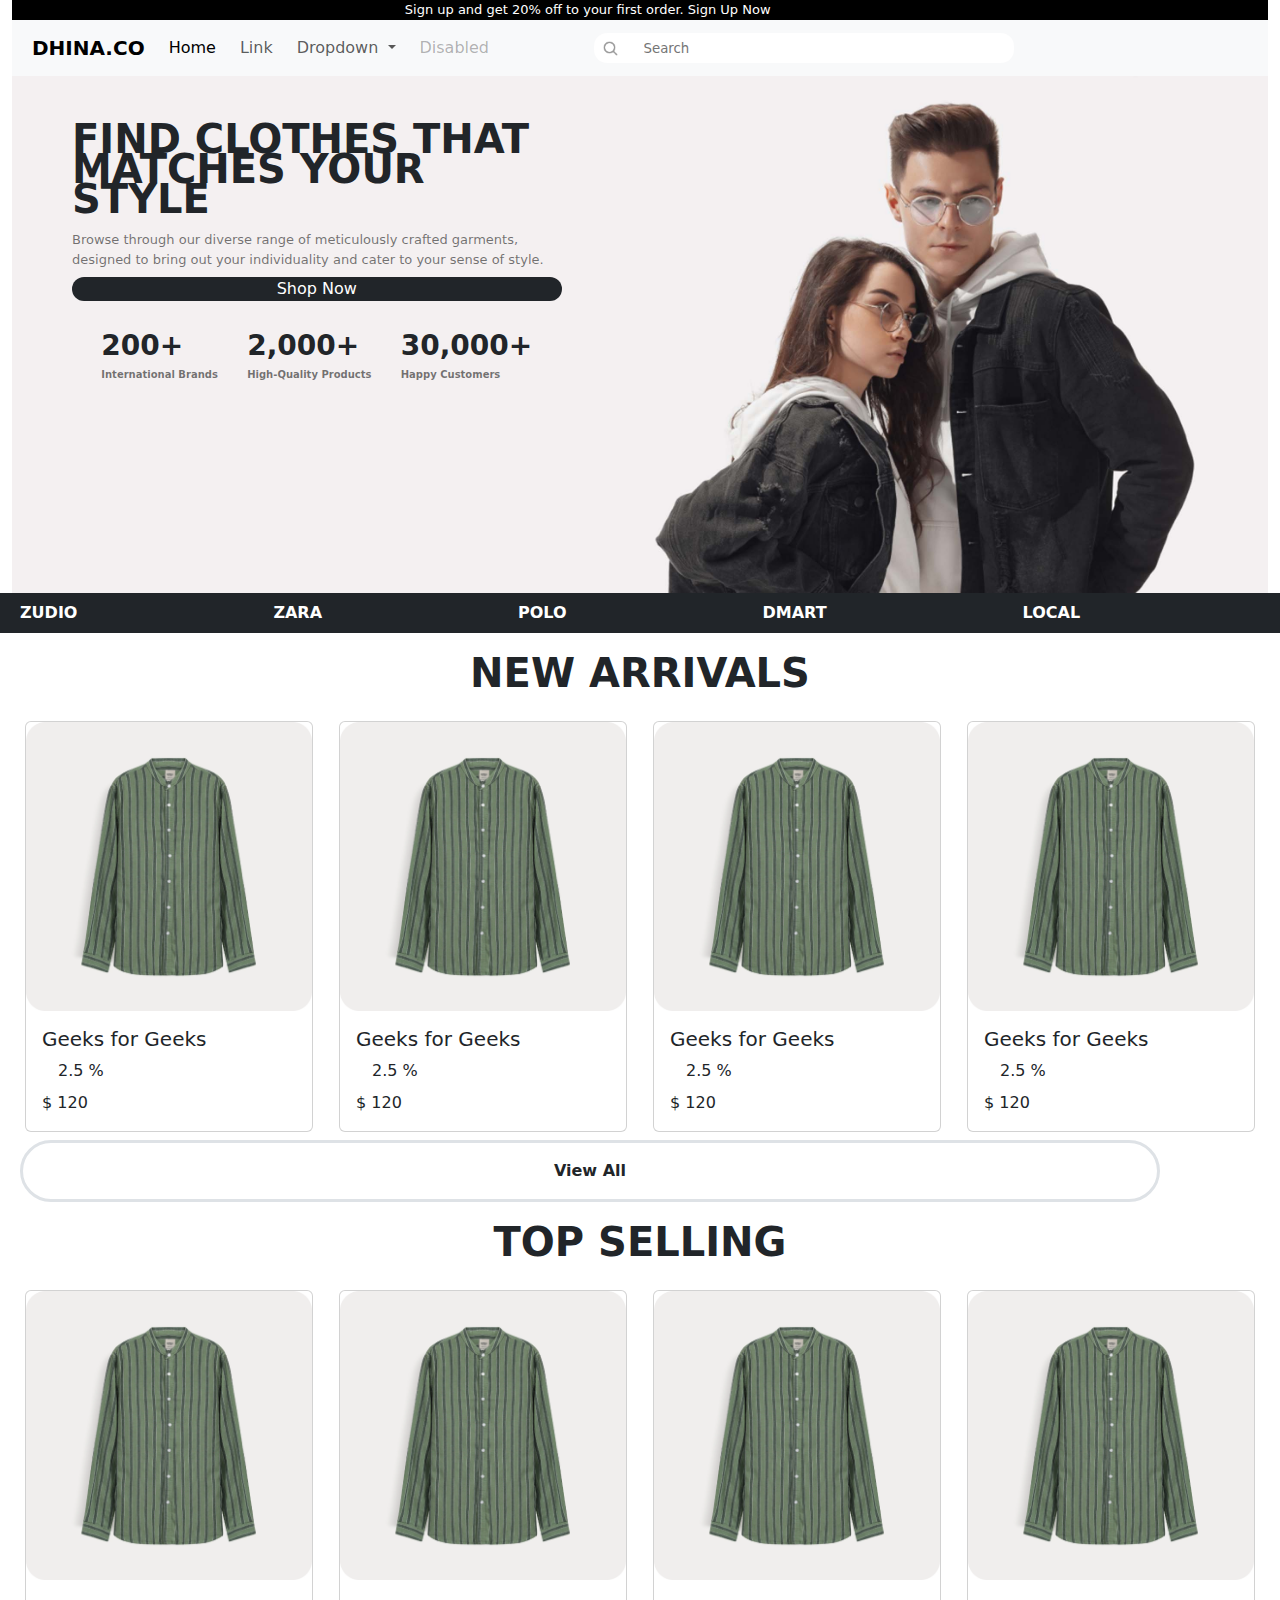
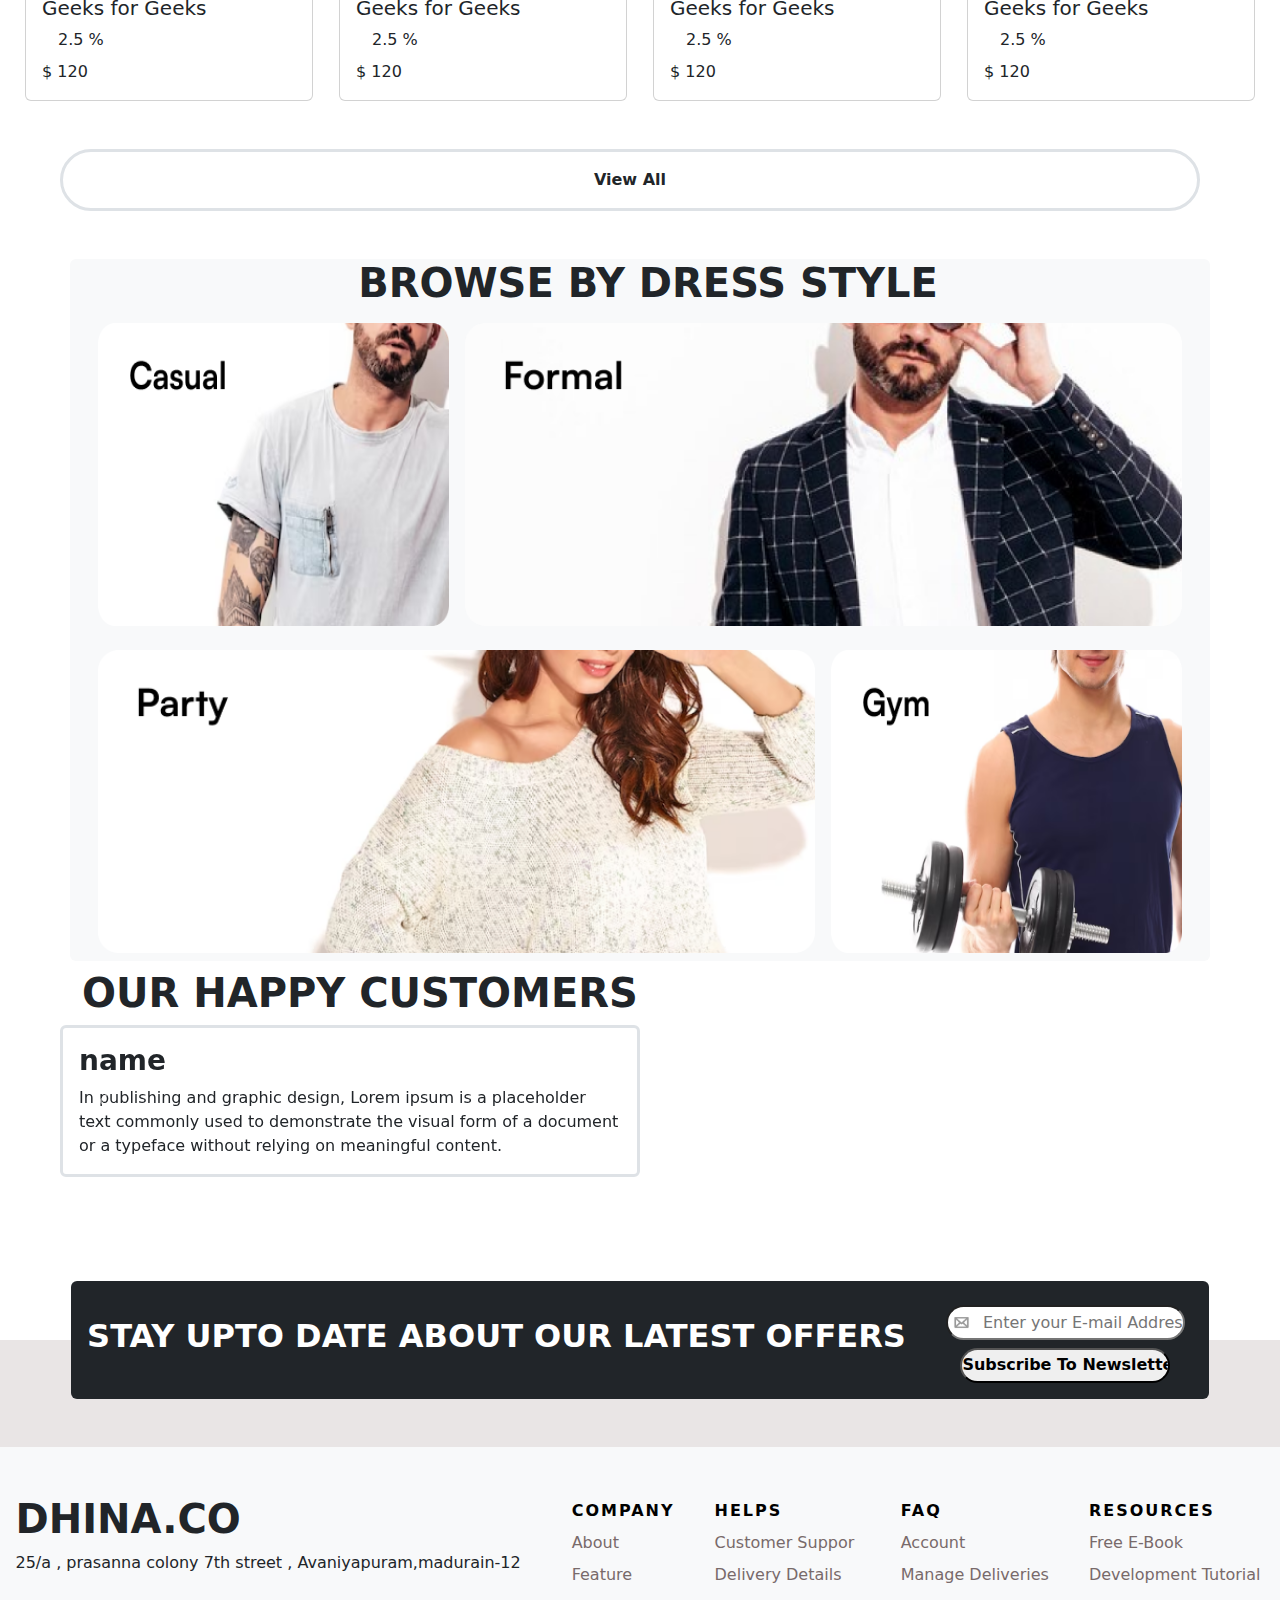
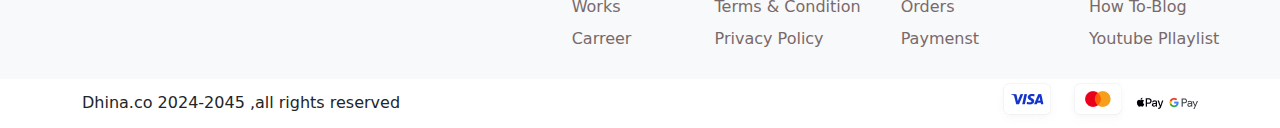
<file: learning/bootsrap_eccommerse/index.html>
<!DOCTYPE html>
<html>
<head>
	<meta charset="utf-8">
	<meta name="viewport" content="width=device-width, initial-scale=1">
	<title>Bootstrap</title>
	<!-- Bootstrap CDN -->
	<link href="https://cdn.jsdelivr.net/npm/bootstrap@5.3.3/dist/css/bootstrap.min.css" rel="stylesheet" integrity="sha384-QWTKZyjpPEjISv5WaRU9OFeRpok6YctnYmDr5pNlyT2bRjXh0JMhjY6hW+ALEwIH" crossorigin="anonymous">

<script src="https://cdn.jsdelivr.net/npm/bootstrap@5.0.2/dist/js/bootstrap.bundle.min.js" integrity="sha384-MrcW6ZMFYlzcLA8Nl+NtUVF0sA7MsXsP1UyJoMp4YLEuNSfAP+JcXn/tWtIaxVXM" crossorigin="anonymous"></script>
	<!--font awesome --->
	<link rel="stylesheet" href="https://cdnjs.cloudflare.com/ajax/libs/font-awesome/6.5.2/css/all.min.css" integrity="sha512-SnH5WK+bZxgPHs44uWIX+LLJAJ9/2PkPKZ5QiAj6Ta86w+fsb2TkcmfRyVX3pBnMFcV7oQPJkl9QevSCWr3W6A==" crossorigin="anonymous" referrerpolicy="no-referrer" />


	<!--css files -->
	<link rel="stylesheet" href="./css/index.css">

</head>
<body>
	<div class="container-fluid">

<!--top_header_discount-->
<div class="container-fluid">
<div class=" row top_header_discount">
<p class="col-sm-12 col-md-11">Sign up and get 20% off to your first order. <span><a href="#">Sign Up Now</a></span></p>
<i class="fa-solid fa-xmark col-1"></i>
</div>
</div>
<!--navbar -->

<nav>
  <nav class="navbar navbar-expand-lg navbar-light bg-light header">
  <div class="container-fluid">
  	
  	<div class="d-flex justify-content-between">
  	 <button class="navbar-toggler" type="button" data-bs-toggle="collapse" data-bs-target="#navbarSupportedContent" aria-controls="navbarSupportedContent" aria-expanded="false" aria-label="Toggle navigation">
      <span class="navbar-toggler-icon"></span>
    </button>
    <a class="navbar-brand ms-md-2 ms-sm-2 ms-xs-2 text-transform-uppercase" href="#">Dhina.co</a>
</div>
<form class="d-flex d-lg-none justify-content-around search_sm_form ms-5">
        <!--<input type="search" placeholder="Search" aria-label="Search">-->
        <i class="fa-solid fa-magnifying-glass  pt-2"></i>
        <i class="fa-solid fa-cart-shopping pt-2"></i>
    	<i class="fa-solid fa-user pt-2"></i>
      </form>
  

    <div class="collapse navbar-collapse" id="navbarSupportedContent">
      <ul class="navbar-nav me-5 mb-2 mb-lg-0 gap-2 ms-3">
        <li class="nav-item">
          <a class="nav-link active" aria-current="page" href="#">Home</a>
        </li>
        <li class="nav-item">
          <a class="nav-link" href="#">Link</a>
        </li>
        <li class="nav-item dropdown">
          <a class="nav-link dropdown-toggle" href="#" id="navbarDropdown" role="button" data-bs-toggle="dropdown" aria-expanded="false">
            Dropdown
          </a>
          <ul class="dropdown-menu" aria-labelledby="navbarDropdown">
            <li><a class="dropdown-item" href="#">Action</a></li>
            <li><a class="dropdown-item" href="#">Another action</a></li>
            <li><hr class="dropdown-divider"></li>
            <li><a class="dropdown-item" href="#">Something else here</a></li>
          </ul>
        </li>
        <li class="nav-item">
          <a class="nav-link disabled" href="#" tabindex="-1" aria-disabled="true">Disabled</a>
        </li>
      </ul>
      <form class="d-lg-flex d-sm-none d-xs-none justify-content-around search_form">
        <input type="search" placeholder="Search" aria-label="Search">
        <i class="fa-solid fa-cart-shopping pt-2"></i>
    	<i class="fa-solid fa-user pt-2"></i>
      </form>
    </div>
  </div>
</nav>

</nav>
<!--navbar -->

<!-- banner -->
<div class="container-fluid bannner">
	<div class="d-flex justify-content-evenly flex-md-nowrap flex-wrap">
		<div class="texting p-md-5 p-2">
		<p class="h1 fw-bolder">FIND CLOTHES THAT MATCHES YOUR STYLE</p>
		<p class="pt-3">Browse through our diverse range of meticulously crafted garments, designed to bring out your individuality and cater to your sense of style.</p>
		<div class="bg-dark w-sm-auto rounded-pill text-white mt-2 mb-4 w-md-25 text-center h-15 ">Shop Now</div>
		<ul class="d-flex flex-wrap flex-md-lg-xl-nowrap">
			<li >200+<span>International Brands</span></li>
			<li >2,000+<span>High-Quality Products</span></li>
			<li >30,000+<span>Happy Customers</span></li>
			</ul>
			</div>
			<div class="image">
	<img src="./assets/bannercrop.jpg">
</div>
</div>
</div>
</div>



<!--banner -->

<!--sponcers-->
<div class="container-fluid h-75 bg-dark text-white"> 
	<div class="  d-flex justify-content-around fw-bolder text-uppercase">
		<p class="p-2 flex-fill">Zudio</p>
		<p class="p-2 flex-fill">Zara</p>
		<p class="p-2 flex-fill">polo</p>
		<p class="p-2 flex-fill">dmart</p>
		<p class="p-2 flex-fill">local</p> 
	</div>
             </div>	
<!--sponcers -->

<!-- new arrivals -->
<div class="container-fluid mt-3">
<div class="row my-3">
    <p class="text-uppercase text-center fw-bolder h1">New Arrivals</p>
</div>
<div>
<div class="container-fluid p-0 m-0 
                align-items-center 
                justify-content-center d-flex"
            >

        <!-- Row for the card-->
        <div class="row w-100 p-0 w-0">

            

            <!-- Column for card-->
            <div class="col-xl-3 col-lg-4 col-md-6 col-sm-6">
                <div class="card mx-auto rounded" style="width:18rem;">
                    <img class="card-img-top rounded" src="./assets/stripe-shirt.png" alt="Card image cap">

                    <div class="card-body">
                        <h5 class="card-title">
                            Geeks for Geeks
                        </h5>
                         <div class='d-flex align-items-center'>
     <i class="fa-regular fa-star"></i>
        <i class="fa-regular fa-star"></i>  
<i class="fa-regular fa-star"></i>
<i class="fa-regular fa-star"></i>
<i class="fa-solid fa-star"></i>
<span class="ms-3">  2.5 %</span>
  </div>

<div class="d-flex mt-2">
                        <p>
                           $ 120 
                        </p>
                    </div>
                    </div>
                </div>
            </div>

            <!-- Another column for card -->
            <div class="col-xl-3 col-lg-4 col-md-6 col-sm-6">
                <div class="card  mx-auto" style="width:18rem;">
                    <img class="card-img-top" src="./assets/stripe-shirt.png" alt="Card image cap">

                    <div class="card-body">
                        <h5 class="card-title">
                            Geeks for Geeks
                        </h5>

                         <div class='d-flex align-items-center'>
     <i class="fa-regular fa-star"></i>
        <i class="fa-regular fa-star"></i>  
<i class="fa-regular fa-star"></i>
<i class="fa-regular fa-star"></i>
<i class="fa-solid fa-star"></i>
<span class="ms-3">  2.5 %</span>
  </div>

                        <div class="d-flex mt-2">
                        <p>
                           $ 120 
                        </p>
                    </div>
                    </div>
                </div>
            </div>


<!-- Another column for card -->
            <div class="col-xl-3 col-lg-4 col-md-6 col-sm-6">
                <div class="card  mx-auto" style="width:18rem;">
                    <img class="card-img-top" src="./assets/stripe-shirt.png" alt="Card image cap">

                    <div class="card-body">
                        <h5 class="card-title">
                            Geeks for Geeks
                        </h5>

                       <div class='d-flex align-items-center'>
     <i class="fa-regular fa-star"></i>
        <i class="fa-regular fa-star"></i>  
<i class="fa-regular fa-star"></i>
<i class="fa-regular fa-star"></i>
<i class="fa-solid fa-star"></i>
<span class="ms-3">  2.5 %</span>
  </div>


                        <div class="d-flex mt-2">
                        <p>
                           $ 120 
                        </p>
                    </div>
                    </div>
                </div>
            </div>
          

            <!-- Another column for card -->
            <div class="col-xl-3 col-lg-4 col-md-6 col-sm-6">
                <div class="card  mx-auto" style="width:18rem;">
                    <img class="card-img-top" src="./assets/stripe-shirt.png" alt="Card image cap">

                    <div class="card-body">
                        <h5 class="card-title">
                            Geeks for Geeks
                        </h5>

                       <div class='d-flex align-items-center'>
     <i class="fa-regular fa-star"></i>
        <i class="fa-regular fa-star"></i>  
<i class="fa-regular fa-star"></i>
<i class="fa-regular fa-star"></i>
<i class="fa-solid fa-star"></i>
<span class="ms-3">  2.5 %</span>
  </div>


                        <div class="d-flex mt-2">
                        <p>
                           $ 120 
                        </p>
                    </div>
                    </div>
                </div>
            </div>
        </div>
    </div>
</div>
<div class="container rounded-pill mx-2 my-2 border border-3">
   <p class="text-center text-capitalize fw-bolder p-3"> view all</p>
</div>

 
</div>
<!-- new Arrivals -->


<!-- Top selling -->
<div class="container-fluid mt-3">
<div class="row my-3">
    <p class="text-uppercase text-center fw-bolder h1">Top Selling</p>
</div>
<div>
<div class="container-fluid p-0 m-0 
                align-items-center 
                justify-content-center d-flex"
            >

        <!-- Row for the card-->
        <div class="row w-100 p-0 w-0">

            

            <!-- Column for card-->
            <div class="col-xl-3 col-lg-4 col-md-6 col-sm-6">
                <div class="card mx-auto rounded" style="width:18rem;">
                    <img class="card-img-top rounded" src="./assets/stripe-shirt.png" alt="Card image cap">

                    <div class="card-body">
                        <h5 class="card-title">
                            Geeks for Geeks
                        </h5>
                         <div class='d-flex align-items-center'>
     <i class="fa-regular fa-star"></i>
        <i class="fa-regular fa-star"></i>  
<i class="fa-regular fa-star"></i>
<i class="fa-regular fa-star"></i>
<i class="fa-solid fa-star"></i>
<span class="ms-3">  2.5 %</span>
  </div>

<div class="d-flex mt-2">
                        <p>
                           $ 120 
                        </p>
                    </div>
                    </div>
                </div>
            </div>

            <!-- Another column for card -->
            <div class="col-xl-3 col-lg-4 col-md-6 col-sm-6">
                <div class="card  mx-auto" style="width:18rem;">
                    <img class="card-img-top" src="./assets/stripe-shirt.png" alt="Card image cap">

                    <div class="card-body">
                        <h5 class="card-title">
                            Geeks for Geeks
                        </h5>

                         <div class='d-flex align-items-center'>
     <i class="fa-regular fa-star"></i>
        <i class="fa-regular fa-star"></i>  
<i class="fa-regular fa-star"></i>
<i class="fa-regular fa-star"></i>
<i class="fa-solid fa-star"></i>
<span class="ms-3">  2.5 %</span>
  </div>

                        <div class="d-flex mt-2">
                        <p>
                           $ 120 
                        </p>
                    </div>
                    </div>
                </div>
            </div>


<!-- Another column for card -->
            <div class="col-xl-3 col-lg-4 col-md-6 col-sm-6">
                <div class="card  mx-auto" style="width:18rem;">
                    <img class="card-img-top" src="./assets/stripe-shirt.png" alt="Card image cap">

                    <div class="card-body">
                        <h5 class="card-title">
                            Geeks for Geeks
                        </h5>

                       <div class='d-flex align-items-center'>
     <i class="fa-regular fa-star"></i>
        <i class="fa-regular fa-star"></i>  
<i class="fa-regular fa-star"></i>
<i class="fa-regular fa-star"></i>
<i class="fa-solid fa-star"></i>
<span class="ms-3">  2.5 %</span>
  </div>


                        <div class="d-flex mt-2">
                        <p>
                           $ 120 
                        </p>
                    </div>
                    </div>
                </div>
            </div>
          

            <!-- Another column for card -->
            <div class="col-xl-3 col-lg-4 col-md-6 col-sm-6">
                <div class="card  mx-auto" style="width:18rem;">
                    <img class="card-img-top" src="./assets/stripe-shirt.png" alt="Card image cap">

                    <div class="card-body">
                        <h5 class="card-title">
                            Geeks for Geeks
                        </h5>

                       <div class='d-flex align-items-center'>
     <i class="fa-regular fa-star"></i>
        <i class="fa-regular fa-star"></i>  
<i class="fa-regular fa-star"></i>
<i class="fa-regular fa-star"></i>
<i class="fa-solid fa-star"></i>
<span class="ms-3">  2.5 %</span>
  </div>


                        <div class="d-flex mt-2">
                        <p>
                           $ 120 
                        </p>
                    </div>
                    </div>
                </div>
            </div>
        </div>
    </div>
</div>
<div class="container rounded-pill m-5 border border-3">
   <p class="text-center text-capitalize fw-bolder p-3"> view all</p>
</div>
 
</div>
<!-- Top selling -->

<!-- category-->
<div class="container bg-light rounded">
 <div class="container m-2">
 	<h1 class="text-uppercase fw-bolder text-center ">  browse by dress style</h1>
 </div>
 <div class="row m-2">
 <img src="./assets/casual.png" class="col-sm-12 col-xs-12 col-lg-4 col-md-4  p-2 rounded">
 <img src="./assets/formal.png" class="col-sm-12 col-xs-12 col-lg-8 col-md-8 p-2 rounded">
 </div>
 <div class="row m-2">
 <img src="./assets/party.png" class="col-sm-12 col-xs-12 col-lg-8 col-md-8 p-2 rounded">
 <img src="./assets/gym.png" class="col-sm-12 col-xs-12 col-lg-4 col-md-4 p-2 rounded">
 </div>
</div>
<!--category-->

<!-- happy customer ratings -->
<div class="container-fluid">
	<div class="container d-flex justify-content-between">
		<p class="h1 fw-bolder text-uppercase">our happy customers</p>
		<div class="d-flex m-3 gap-2">
			<i class="fa-solid fa-arrow-left"></i>
			<i class="fa-solid fa-arrow-right"></i>
		</div> 
	</div>
<div id="carouselExampleControls" class="carousel slide mr-5" data-bs-ride="carousel">
  <div class="carousel-inner">
    <div class="carousel-item active w-50 ps-5">
      <div class="border border-3 d-flex flex-column rounded p-3 ">
        <div class='d-flex align-items-center'>
            <i class="fa-regular fa-star"></i>
            <i class="fa-regular fa-star"></i>  
            <i class="fa-regular fa-star"></i>
            <i class="fa-regular fa-star"></i>
            <i class="fa-solid fa-star"></i>
        </div>
        <p class="fw-bolder h3"> name </p>
        <p class="text-wrap"> In publishing and graphic design, Lorem ipsum is a placeholder text commonly used to demonstrate the visual form of a document or a typeface without relying on meaningful content.</p>
      </div>
    </div>
    <div class="carousel-item w-50 ps-5">
 <div class="border border-3 d-flex flex-column rounded p-3">
        <div class='d-flex align-items-center'>
            <i class="fa-regular fa-star"></i>
            <i class="fa-regular fa-star"></i>  
            <i class="fa-regular fa-star"></i>
            <i class="fa-regular fa-star"></i>
            <i class="fa-solid fa-star"></i>
        </div>
        <p class="fw-bolder h3"> name </p>
        <p class="text-wrap"> In publishing and graphic design, Lorem ipsum is a placeholder text commonly used to demonstrate the visual form of a document or a typeface without relying on meaningful content.</p>
      </div>
          </div>
    <div class="carousel-item w-50 ps-5">
 <div class="border border-3 d-flex flex-column rounded p-3">
        <div class='d-flex align-items-center'>
            <i class="fa-regular fa-star"></i>
            <i class="fa-regular fa-star"></i>  
            <i class="fa-regular fa-star"></i>
            <i class="fa-regular fa-star"></i>
            <i class="fa-solid fa-star"></i>
        </div>
        <p class="fw-bolder h3"> name </p>
        <p class="text-wrap"> In publishing and graphic design, Lorem ipsum is a placeholder text commonly used to demonstrate the visual form of a document or a typeface without relying on meaningful content.</p>
      </div>
          </div>
  </div>
  <button class="carousel-control-prev" type="button" data-bs-target="#carouselExampleControls" data-bs-slide="prev">
    <span class="carousel-control-prev-icon" aria-hidden="true"></span>
    <span class="visually-hidden">Previous</span>
  </button>
  <button class="carousel-control-next" type="button" data-bs-target="#carouselExampleControls" data-bs-slide="next">
    <span class="carousel-control-next-icon" aria-hidden="true"></span>
    <span class="visually-hidden">Next</span>
  </button>
</div>
</div>

<!-- happy customer ratings -->

<!-- subscribe -->
<div class="container-fluid subscribe">
<div class="d-flex justify-content-evenly align-items-center bg-dark m-5 rounded flex-md-wrap flex-sm-wrap flex-wrap flex-lg-xl-nowrap">
	<div class="p-3 text-wrap ">
		<p class="pl-3 text-white fw-bolder h2 text-uppercase">stay upto date about our latest offers</p>
	</div>	
	<div class="p-3">
		<div class="d-flex flex-column justify-content-around align-items-center"> 
        <input type="text" class="m-2" placeholder="Enter your E-mail Address...">
		<input type="button" class="text-capitalize" value="subscribe to newsletter">
		</div>
		
	</div>

</div>
</div>

<!--subscribe -->

<!-- footer -->
<div class="container-fluid p-2 bg-light pt-5 footer">
	<div class="d-flex justify-content-around align-items-start flex-wrap flex-lg-nowrap flex-xl-nowrap flex-xxl-nowrap">
       <div class="foo_add ">
     	<p class="logo h1 fw-bolder text-uppercase">Dhina.co</p>
     	<p class='address text-wrap'>25/a , prasanna colony 7th street , Avaniyapuram,madurain-12</p> 
     	<ul class="social_links d-flex justify-content-start align-items-center gap-3">
           <li><a href="#"><i class="fa-brands fa-square-x-twitter"></i></a></li>
           <li><a href="#"><i class="fa-brands fa-square-facebook"></i></a></li>
           <li><a href="#"><i class="fa-brands fa-square-instagram"></i></a></li>
           <li><a href="#"><i class="fa-brands fa-square-whatsapp"></i></a></li>
     	</ul>
       </div>
    <div class="d-flex justify-content-evenly align-items-start flex-wrap flex-lg-nowrap flex-xl-nowrap flex-xxl-nowrap">
     <div class="d-flex justify-content-evenly align-items-start flex-wrap flex-lg-nowrap flex-xl-nowrap flex-xxl-nowrap">
       <ul >
	       <li >company</li>
	       <li ><a href="#">about</a></li>
	       <li ><a href="#">feature</a></li>
	       <li ><a href="#">works</a></li>
	       <li ><a href="#">carreer</a></li>
        </ul>
    
       <ul >
	      <li >helps</li>
	      <li ><a href="#">customer suppor</a></li>
	      <li ><a href="#">delivery details</a></li>
	      <li ><a href="#">terms & condition</a></li>
	      <li ><a href="#">privacy policy</a></li>
        </ul>
     </div>
    <div class="d-flex justify-content-evenly align-items-start flex-wrap flex-lg-nowrap flex-xl-nowrap flex-xxl-nowrap">
       <ul>
	      <li  >faq</li>
	      <li ><a href="#">account</a></li>
	      <li ><a href="#">manage deliveries</a></li>
	      <li ><a href="#">orders</a></li>
	      <li ><a href="#">paymenst</a></li>
        </ul>
        <ul>
	      <li  >Resources</li>
	      <li  ><a href="#">free e-book</a></li>
	      <li  ><a href="#">development tutorial</a></li>
	      <li  ><a href="#">how to-blog</a></li>
	      <li  ><a href="#">youtube pllaylist</a></li>
        </ul>
    </div>
</div>


	</div>

</div>


<!--  footer -->
<!-- rights -->
<div class="container">
<div class="d-flex justify-content-between align-items-center flex-wrap flex-lg-nowrap flex-xl-nowrap flex-xxl-nowrap ">
<div class="rights_text"><p>Dhina.co 2024-2045 ,all rights reserved</p></div>
		<div class="payments">
			<img src="./assets/visa.png">
			<img src="./assets/mastercard.png">
			<img src="./assets/applepay.png">
			<img src="./assets/gpay.png">

		</div>
</div>
</div>

	<!-- rights -->


	</div>
</body>
</html>
</file>
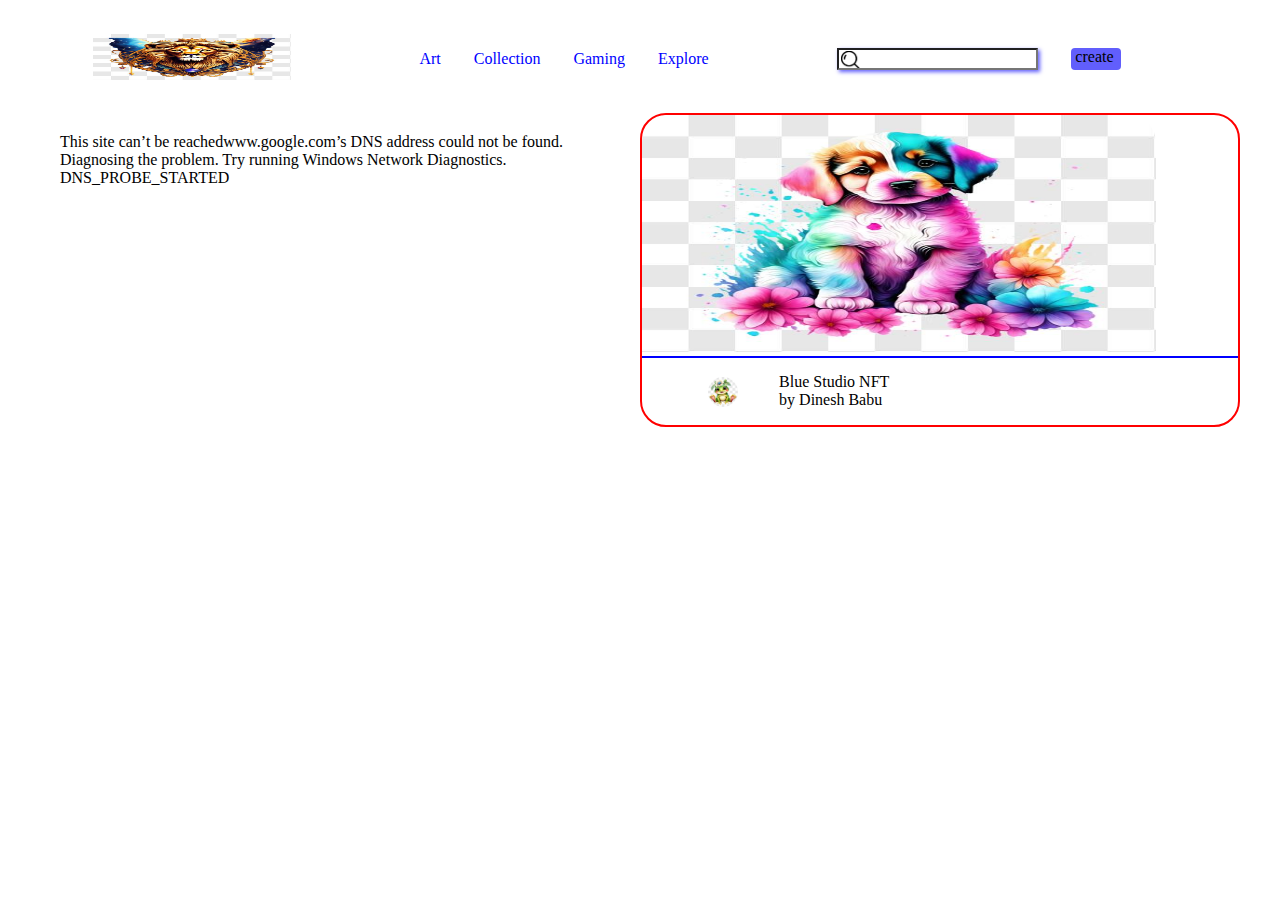
<file: learning/demo/index.html>
<!DOCTYPE html>
		<html>
		<head>
			<meta charset="utf-8">
			<meta name="viewport" content="width=device-width, initial-scale=1">
			<link rel='stylesheet' href="css/header.css">
			<link rel='stylesheet' href="css/ad.css">


	<!--
	<link rel="stylesheet" href="https://cdn.jsdelivr.net/npm/bootstrap@3.3.7/dist/css/bootstrap.min.css" integrity="sha384-BVYiiSIFeK1dGmJRAkycuHAHRg32OmUcww7on3RYdg4Va+PmSTsz/K68vbdEjh4u" crossorigin="anonymous">



	<link rel="stylesheet" href="https://cdn.jsdelivr.net/npm/bootstrap@3.3.7/dist/css/bootstrap-theme.min.css" integrity="sha384-rHyoN1iRsVXV4nD0JutlnGaslCJuC7uwjduW9SVrLvRYooPp2bWYgmgJQIXwl/Sp" crossorigin="anonymous">

	-->

	<link rel="stylesheet" href="https://cdnjs.cloudflare.com/ajax/libs/font-awesome/6.5.2/css/all.min.css" integrity="sha512-SnH5WK+bZxgPHs44uWIX+LLJAJ9/2PkPKZ5QiAj6Ta86w+fsb2TkcmfRyVX3pBnMFcV7oQPJkl9QevSCWr3W6A==" crossorigin="anonymous" referrerpolicy="no-referrer" />

			<title>Edaface</title>
		</head>
		<body>
			<div class="container">
				<div class="header">
					<div class='logo'>
						<img src='assets/logo.jpg'>
					</div>
					<div class='navlinks'>
						<ul>
							<li><a href="#">art</a></li>
							<li><a href="#">collection</a></li>
							<li><a href="#">gaming</a></li>
							<li><a href="#">Explore</a></li>
						</ul>
					</div>
					<div class='others'>
						<!--<i class="fa-brands fa-searchengin"></i>-->
						<input type='text' class="search_content">
						<div class="create"><span>create</span></div>
						<div class="profile"><i class="fa-solid fa-user"></i></div>
						<div class="wallet"><i class="fa-solid fa-wallet"></i></div>
					</div>
				</div>
				<div class='profile_detail'>
				</div>
				<div class="ad">
					<div class="ad_data">
						<p>
							This site can’t be reachedwww.google.com’s DNS address could not be found. Diagnosing the problem.
	Try running Windows Network Diagnostics.
	DNS_PROBE_STARTED</p>
					</div>
					<div class="ad_img">
						<img src="assets/dog.jpg" class='main_ad_img' >
						<div class='ad_footer'>
						<img src="assets/frog.jpg">
						<p>Blue Studio NFT </br> by Dinesh Babu<p>	
							</div>
						</div>
				</div>
				<div class="hot_collection">
				</div>
				<div class="top_creaters">
				</div>
				<div class="live_actions">
				</div>
				<div class="recentnft">
				</div>
			</div>

		</body>
		</html>
</file>
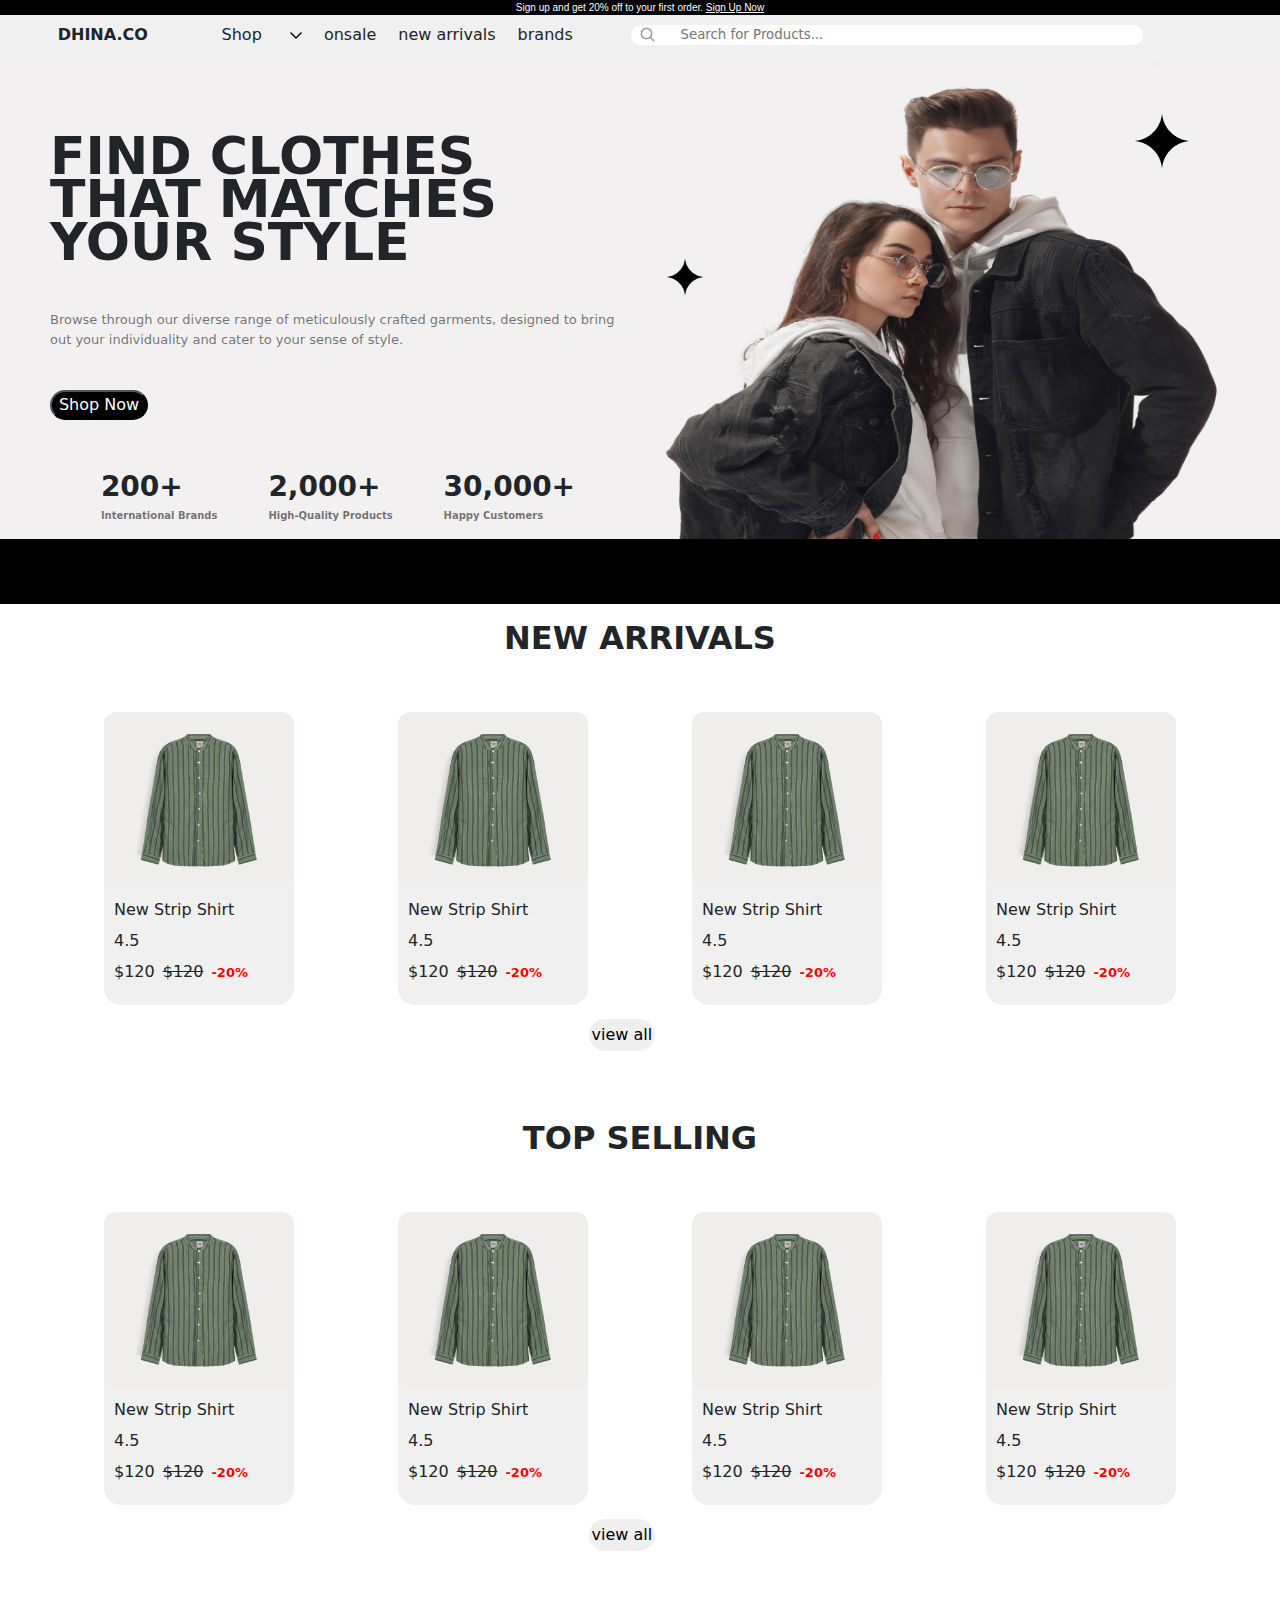
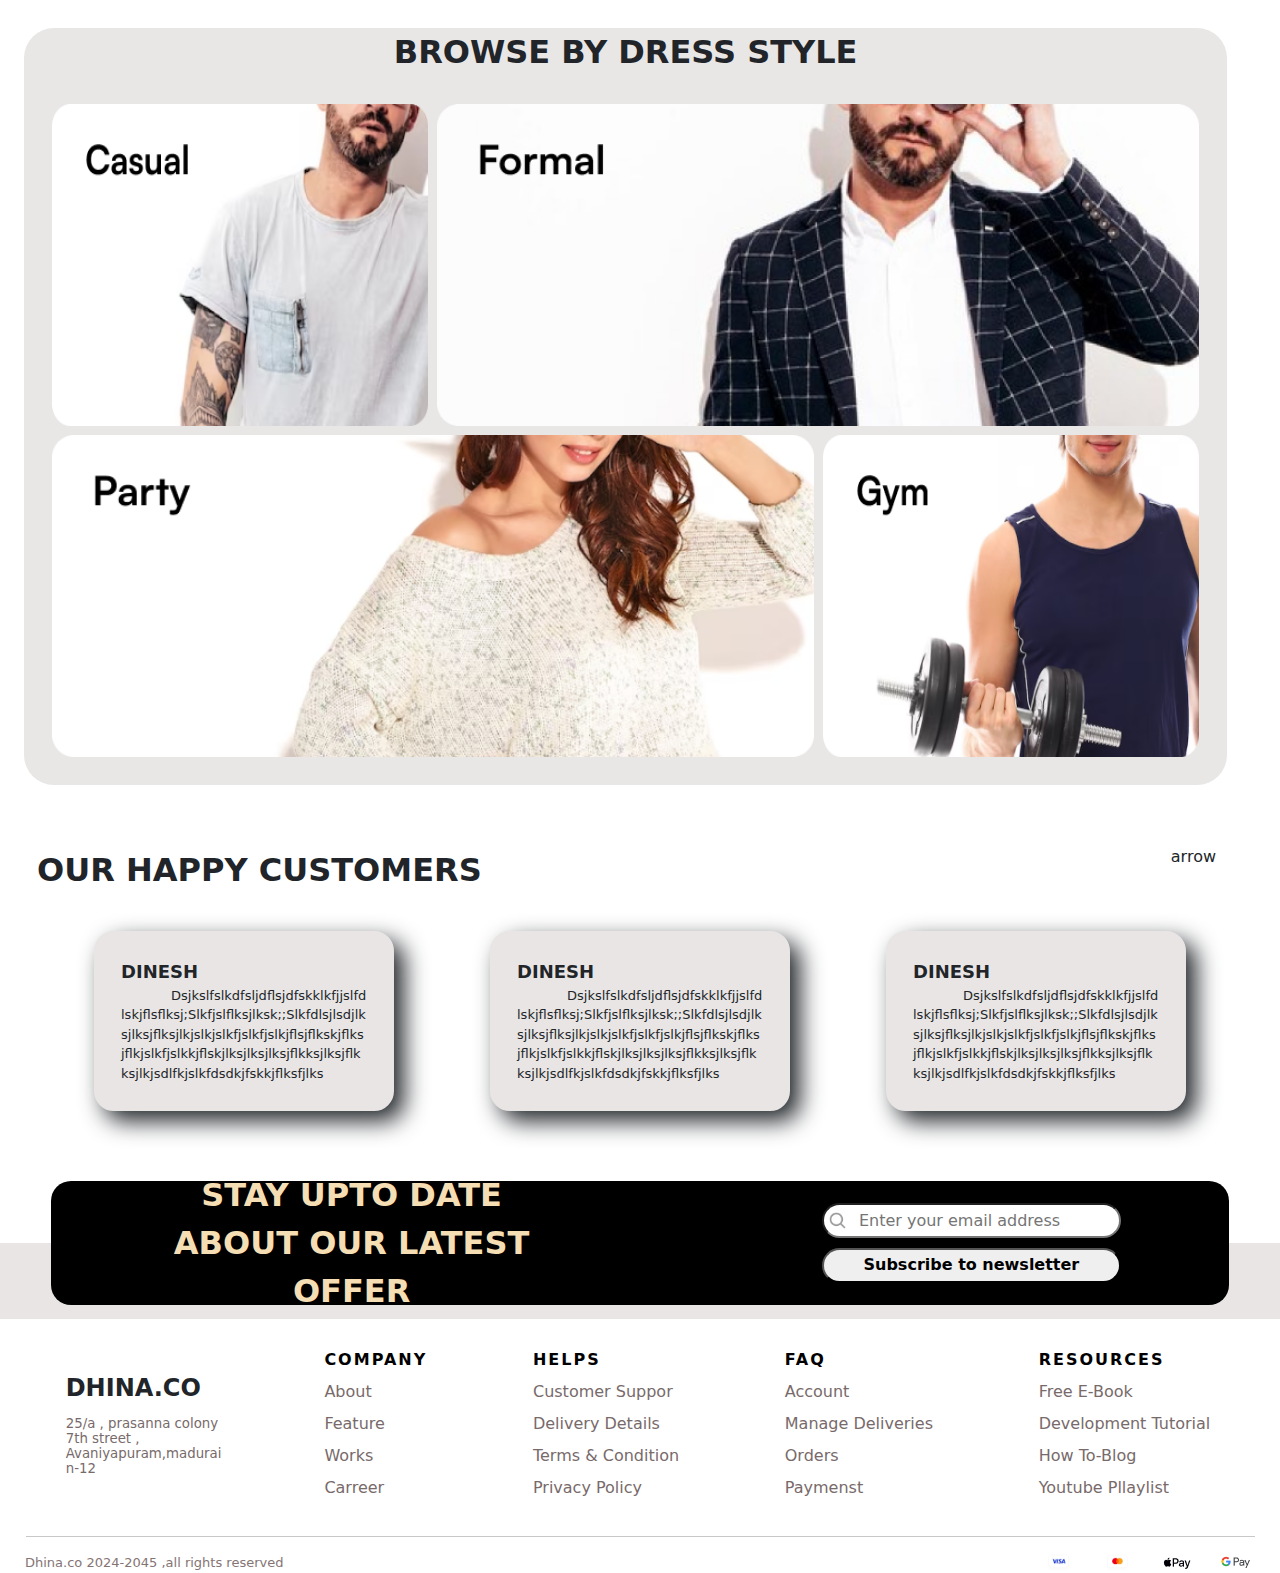
<file: learning/html page-ecommerce/index.html>
<!DOCTYPE html>
<html>
<head>
	<meta charset="utf-8">
	<meta name="viewport" content="width=device-width, initial-scale=1">

	<!-- Bootstrap CDN -->
	<link href="https://cdn.jsdelivr.net/npm/bootstrap@5.3.3/dist/css/bootstrap.min.css" rel="stylesheet" integrity="sha384-QWTKZyjpPEjISv5WaRU9OFeRpok6YctnYmDr5pNlyT2bRjXh0JMhjY6hW+ALEwIH" crossorigin="anonymous">

	<!--font awesome --->
	<link rel="stylesheet" href="https://cdnjs.cloudflare.com/ajax/libs/font-awesome/6.5.2/css/all.min.css" integrity="sha512-SnH5WK+bZxgPHs44uWIX+LLJAJ9/2PkPKZ5QiAj6Ta86w+fsb2TkcmfRyVX3pBnMFcV7oQPJkl9QevSCWr3W6A==" crossorigin="anonymous" referrerpolicy="no-referrer" />




	<!--css--->
	<link rel="stylesheet" href="./css/style.css">
	<link rel="stylesheet" href="./css/header.css">
	<link rel="stylesheet" href="./css/banner.css">
	<link rel="stylesheet" href="./css/newarrival.css">
	<link rel='stylesheet' href="./css/category.css">
	<link rel="stylesheet" href="./css/rating_show.css">
	<link rel='stylesheet' href="./css/footer.css">
	<title>Dhina Shop</title>
</head>
<body>
	<div class="contents">
	<div class="top_header_discount">
		<p >Sign up and get 20% off to your first order. <span><a href="#">Sign Up Now</a></span><span><i class="fa-solid fa-xmark"></i></span></p>
		</div>
	<div class="header">
		<p>Dhina.co</p>
		<ul>
			<li class="dropdown"><a href="#" class="dropbtn" >Shop</a>
				<img class="close" src="./assets/images/dropdown.png">
			<!--<img class="open" src="./assets/images/dropdown.png">			-->
  <div class="dropdown-content">
    <a href="#">Link 1</a>
    <a href="#">Link 2</a>
    <a href="#">Link 3</a>
  </div>
						   </li>
			<li><a href="#">onsale</a></li>
			<li><a href="#">new arrivals</a></li>
			<li><a href="#">brands</a></li>
			</ul>
			<input type="text" class="searchbar" placeholder="Search for Products...">
			<ul>
				<li><i class="fa-solid fa-cart-shopping"></i></li>
				<li><i class="fa-solid fa-user"></i></li>
			</ul>
</div>

<div class="banner">
	<img src="./assets/images/banner_star.png" class="star1">
	<img src="./assets/images/banner_star.png" class="star2">
	<div class="texting">
		<p>FIND CLOTHES THAT MATCHES YOUR STYLE</p>
		<p>Browse through our diverse range of meticulously crafted garments, designed to bring out your individuality and cater to your sense of style.</p>
		<button class="banner_btn">Shop Now</button>
		<ul>
			<li>200+<span>International Brands</span></li>
			<li>2,000+<span>High-Quality Products</span></li>
			<li>30,000+<span>Happy Customers</span></li>
			</ul>
			</div>
</div>
<div class="sponsers"> 
	<marquee class="marq"
                 ><div class="marq_div" loop="true"><p>Zudio</p><p>Zara</p><p>polo</p><p>dmart</p><p>local</p></div></marquee> 
             </div>
             <div class="new_arrivals"> 
             	<p class="title">new arrivals</p>
             	<div class="cards">

             		<div class="card_section">
             		<img class="pro_img" src="./assets/images/stripe-shirt.png">
             		<div class="pro_detail">
             		<p class="pro_name">New Strip Shirt</p>
             		<div class="star_rating">
             			<div class="stars">
             				<span class="fa fa-star checked"></span>
             				<span class="fa fa-star checked"></span>
             				<span class="fa fa-star checked"></span>
             				<span class="fa fa-star checked"></span>
             				<span class="fa fa-star checked"></span>
             				<span>4.5</span>
             			</div>
             		</div>
             		<div class="pro_price">
             	<span class="price">$120</span> 
             	<span class="strike_price">$120</span>
             	<p><span class="discount">-20%</span></p>
             </div>
             </div>
             		</div>

             		<div class="card_section">
             		<img class="pro_img" src="./assets/images/stripe-shirt.png">
             		<div class="pro_detail">
             		<p class="pro_name">New Strip Shirt</p>
             		<div class="star_rating">
             			<div class="stars">
             				<span class="fa fa-star checked"></span>
             				<span class="fa fa-star checked"></span>
             				<span class="fa fa-star checked"></span>
             				<span class="fa fa-star checked"></span>
             				<span class="fa fa-star checked"></span>
             				<span>4.5</span>
             			</div>
             		</div>
             		<div class="pro_price">
             	<span class="price">$120</span> 
             	<span class="strike_price">$120</span>
             	<p><span class="discount">-20%</span></p>
             </div>
             </div>
             		</div>
             		<div class="card_section">
             		<img class="pro_img" src="./assets/images/stripe-shirt.png">
             		<div class="pro_detail">
             		<p class="pro_name">New Strip Shirt</p>
             		<div class="star_rating">
             			<div class="stars">
             				<span class="fa fa-star checked"></span>
             				<span class="fa fa-star checked"></span>
             				<span class="fa fa-star checked"></span>
             				<span class="fa fa-star checked"></span>
             				<span class="fa fa-star checked"></span>
             				<span>4.5</span>
             			</div>
             		</div>
             		<div class="pro_price">
             	<span class="price">$120</span> 
             	<span class="strike_price">$120</span>
             	<p><span class="discount">-20%</span></p>
             </div>
             </div>
             		</div>
             		<div class="card_section">
             		<img class="pro_img" src="./assets/images/stripe-shirt.png">
             		<div class="pro_detail">
             		<p class="pro_name">New Strip Shirt</p>
             		<div class="star_rating">
             			<div class="stars">
             				<span class="fa fa-star checked"></span>
             				<span class="fa fa-star checked"></span>
             				<span class="fa fa-star checked"></span>
             				<span class="fa fa-star checked"></span>
             				<span class="fa fa-star checked"></span>
             				<span>4.5</span>
             			</div>
             		</div>
             		<div class="pro_price">
             	<span class="price">$120</span> 
             	<span class="strike_price">$120</span>
             	<p><span class="discount">-20%</span></p>
             </div>
             </div>
             		</div>		
             	</div>
             	<button class="view_all">view all</button>
             </div>







             <div class="new_arrivals"> 
             	<p class="title">top selling</p>
             	<div class="cards">

             		<div class="card_section">
             		<img class="pro_img" src="./assets/images/stripe-shirt.png">
             		<div class="pro_detail">
             		<p class="pro_name">New Strip Shirt</p>
             		<div class="star_rating">
             			<div class="stars">
             				<span class="fa fa-star checked"></span>
             				<span class="fa fa-star checked"></span>
             				<span class="fa fa-star checked"></span>
             				<span class="fa fa-star checked"></span>
             				<span class="fa fa-star checked"></span>
             				<span>4.5</span>
             			</div>
             		</div>
             		<div class="pro_price">
             	<span class="price">$120</span> 
             	<span class="strike_price">$120</span>
             	<p><span class="discount">-20%</span></p>
             </div>
             </div>
             		</div>

             		<div class="card_section">
             		<img class="pro_img" src="./assets/images/stripe-shirt.png">
             		<div class="pro_detail">
             		<p class="pro_name">New Strip Shirt</p>
             		<div class="star_rating">
             			<div class="stars">
             				<span class="fa fa-star checked"></span>
             				<span class="fa fa-star checked"></span>
             				<span class="fa fa-star checked"></span>
             				<span class="fa fa-star checked"></span>
             				<span class="fa fa-star checked"></span>
             				<span>4.5</span>
             			</div>
             		</div>
             		<div class="pro_price">
             	<span class="price">$120</span> 
             	<span class="strike_price">$120</span>
             	<p><span class="discount">-20%</span></p>
             </div>
             </div>
             		</div>
             		<div class="card_section">
             		<img class="pro_img" src="./assets/images/stripe-shirt.png">
             		<div class="pro_detail">
             		<p class="pro_name">New Strip Shirt</p>
             		<div class="star_rating">
             			<div class="stars">
             				<span class="fa fa-star checked"></span>
             				<span class="fa fa-star checked"></span>
             				<span class="fa fa-star checked"></span>
             				<span class="fa fa-star checked"></span>
             				<span class="fa fa-star checked"></span>
             				<span>4.5</span>
             			</div>
             		</div>
             		<div class="pro_price">
             	<span class="price">$120</span> 
             	<span class="strike_price">$120</span>
             	<p><span class="discount">-20%</span></p>
             </div>
             </div>
             		</div>
             		<div class="card_section">
             		<img class="pro_img" src="./assets/images/stripe-shirt.png">
             		<div class="pro_detail">
             		<p class="pro_name">New Strip Shirt</p>
             		<div class="star_rating">
             			<div class="stars">
             				<span class="fa fa-star checked"></span>
             				<span class="fa fa-star checked"></span>
             				<span class="fa fa-star checked"></span>
             				<span class="fa fa-star checked"></span>
             				<span class="fa fa-star checked"></span>
             				<span>4.5</span>
             			</div>
             		</div>
             		<div class="pro_price">
             	<span class="price">$120</span> 
             	<span class="strike_price">$120</span>
             	<p><span class="discount">-20%</span></p>
             </div>
             </div>
             		</div>

             		             		



             	</div>
             	<button class="view_all">view all</button>
             </div>


<! -- Category -->
	<div class="category">
		<div class="item5"><p>browse by dress style</p></div>
		<div class='grid_container'>
             <div class="item1"><img src="./assets/images/casual.png"></div>
             <div class="item2"><img src="./assets/images/formal.png"></div>
             <div class="item3"><img src="./assets/images/party.png"></div>
             <div class="item4"><img src="./assets/images/gym.png"></div>
		</div>
	</div>

	<!--happy customers -->
	<div class="ratings_show">
<div class="heading"><p>Our Happy Customers </p></div>
<div class="arrows">arrow</div>
<div class="carowsal">
<div class="rating_detail">
	<div class="stars">
             				<span class="fa fa-star checked"></span>
             				<span class="fa fa-star checked"></span>
             				<span class="fa fa-star checked"></span>
             				<span class="fa fa-star checked"></span>
             				<span class="fa fa-star checked"></span>
             			</div>
             			<div class="name">Dinesh</div>
             			<div class="description">dsjkslfslkdfsljdflsjdfskklkfjjslfdlskjflsflksj;slkfjslflksjlksk;;slkfdlsjlsdjlksjlksjflksjlkjslkjslkfjslkfjslkjflsjflkskjflksjflkjslkfjslkkjflskjlksjlksjlksjflkksjlksjflkksjlkjsdlfkjslkfdsdkjfskkjflksfjlks</div>

</div>
<div class="rating_detail">
	<div class="stars">
             				<span class="fa fa-star checked"></span>
             				<span class="fa fa-star checked"></span>
             				<span class="fa fa-star checked"></span>
             				<span class="fa fa-star checked"></span>
             				<span class="fa fa-star checked"></span>
             			</div>
             			<div class="name">Dinesh</div>
             			<div class="description">dsjkslfslkdfsljdflsjdfskklkfjjslfdlskjflsflksj;slkfjslflksjlksk;;slkfdlsjlsdjlksjlksjflksjlkjslkjslkfjslkfjslkjflsjflkskjflksjflkjslkfjslkkjflskjlksjlksjlksjflkksjlksjflkksjlkjsdlfkjslkfdsdkjfskkjflksfjlks</div>

</div>
<div class="rating_detail">
	<div class="stars">
             				<span class="fa fa-star checked"></span>
             				<span class="fa fa-star checked"></span>
             				<span class="fa fa-star checked"></span>
             				<span class="fa fa-star checked"></span>
             				<span class="fa fa-star checked"></span>
             			</div>
             			<div class="name">Dinesh</div>
             			<div class="description">dsjkslfslkdfsljdflsjdfskklkfjjslfdlskjflsflksj;slkfjslflksjlksk;;slkfdlsjlsdjlksjlksjflksjlkjslkjslkfjslkfjslkjflsjflkskjflksjflkjslkfjslkkjflskjlksjlksjlksjflkksjlksjflkksjlkjsdlfkjslkfdsdkjfskkjflksfjlks</div>

</div>
</div>
</div>

<!-- subscribe -->

<div class="subscribe">
<div class="main_container">
<div class="desc">stay upto date about our latest offer</div>
<div class="inputs">
<input type="text" placeholder="Enter your email address" >
<input type="button" value='Subscribe to newsletter'> 
</div>
</div>
</div>

<!-- footer -->
<div class="footer">
     <div class="foo_add">
     	<p class="logo">Dhina.co</p>
     	<p class='address'>25/a , prasanna colony 7th street , Avaniyapuram,madurain-12</p> 
     	<ul class="social_links">
<li><a href="#"><i class="fa-brands fa-square-x-twitter"></i></a></li>
<li><a href="#"><i class="fa-brands fa-square-facebook"></i></a></li>
<li><a href="#"><i class="fa-brands fa-square-instagram"></i></a></li>
<li><a href="#"><i class="fa-brands fa-square-whatsapp"></i></a></li>
     	</ul>
     </div>

     <div>
<ul>
	<li>company</li>
	<li><a href="#">about</a></li>
	<li><a href="#">feature</a></li>
	<li><a href="#">works</a></li>
	<li><a href="#">carreer</a></li>
</ul>
     </div>

<div>
<ul>
	<li>helps</li>
	<li><a href="#">customer suppor</a></li>
	<li><a href="#">delivery details</a></li>
	<li><a href="#">terms & condition</a></li>
	<li><a href="#">privacy policy</a></li>
</ul>
     </div>

     <div>
<ul>
	<li>faq</li>
	<li><a href="#">account</a></li>
	<li><a href="#">manage deliveries</a></li>
	<li><a href="#">orders</a></li>
	<li><a href="#">paymenst</a></li>
</ul>
     </div>

     <div>
<ul>
	<li>Resources</li>
	<li><a href="#">free e-book</a></li>
	<li><a href="#">development tutorial</a></li>
	<li><a href="#">how to-blog</a></li>
	<li><a href="#">youtube pllaylist</a></li>
</ul>
     </div>


</div>

<! -- copyright -->
<hr>
	<div class="copyright">
		<div class="rights_text"><p>Dhina.co 2024-2045 ,all rights reserved</p></div>
		<div class="payments">
			<img src="./assets/images/visa.png">
			<img src="./assets/images/mastercard.png">
			<img src="./assets/images/applepay.png">
			<img src="./assets/images/gpay.png">

		</div>

	</div>

</div>
<!-- bootstrap Script -->
<script src="https://cdn.jsdelivr.net/npm/bootstrap@5.3.3/dist/js/bootstrap.bundle.min.js" integrity="sha384-YvpcrYf0tY3lHB60NNkmXc5s9fDVZLESaAA55NDzOxhy9GkcIdslK1eN7N6jIeHz" crossorigin="anonymous"></script>


</body>
</html>
</file>
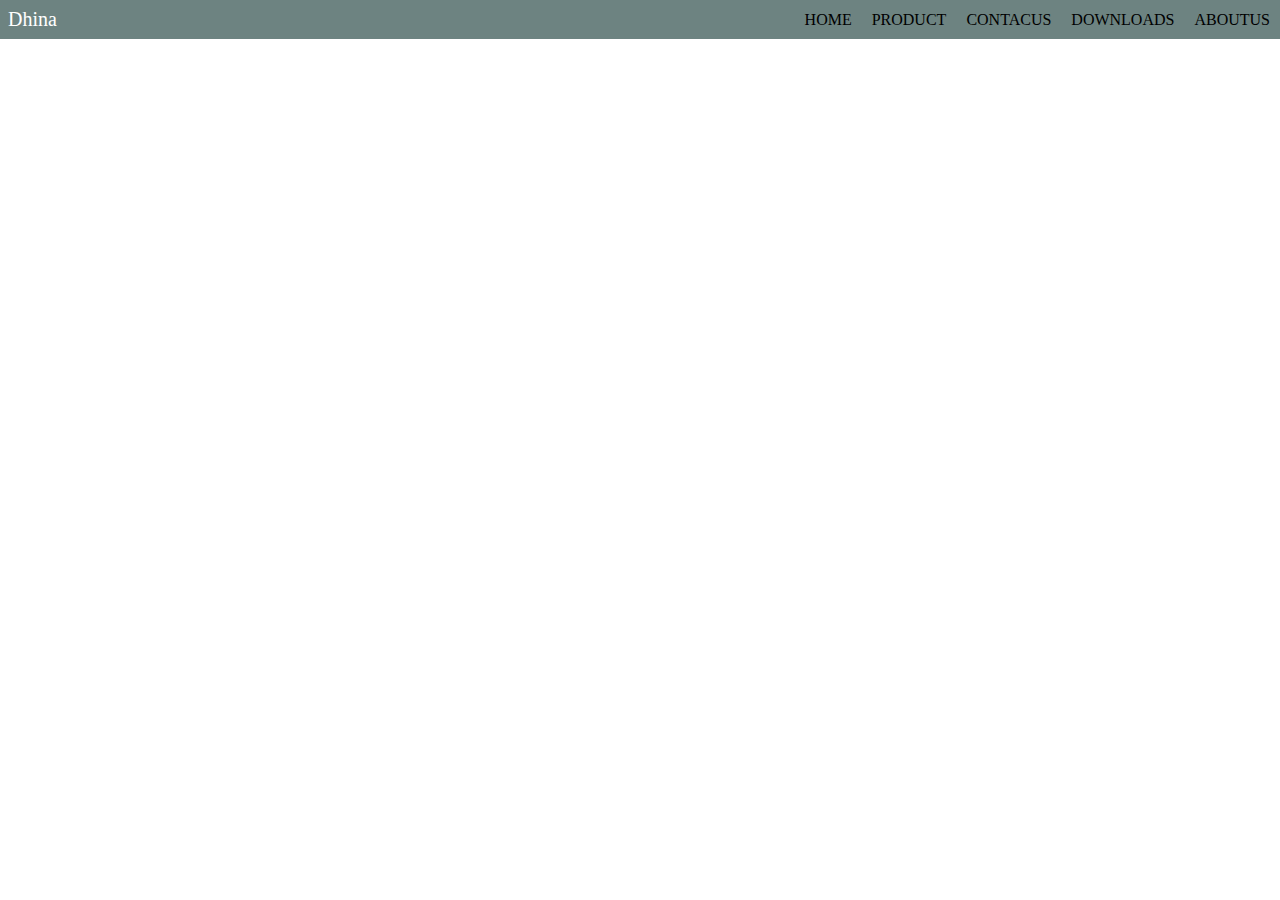
<file: learning/responsive_navbar/index.html>
<!DOCTYPE html>
<html>
<head>
	<meta charset="utf-8">
	<meta name="viewport" content="width=device-width, initial-scale=1">
	<link rel='stylesheet' href="style.css">
	<title>Resp NavBar</title>
</head>
<body>
<div class='navbar'>
	<div class='logo'>Dhina</div>
	<div class='btn'>
		<span class="bar"></span>
		<span class="bar"></span>
		<span class="bar"></span>
	</div>

	<div class="nav_links">
		<ul>
			<li><a href="#">Home</a></li>
			<li><a href="#">Product</a></li>
			<li><a href="#">Contacus</a></li>
			<li><a href="#">downloads</a></li>
			<li><a href="#">aboutus</a></li>
		</ul>
	</div>

</div>
<script src='script.js'></script>
</body>
</html>
</file>
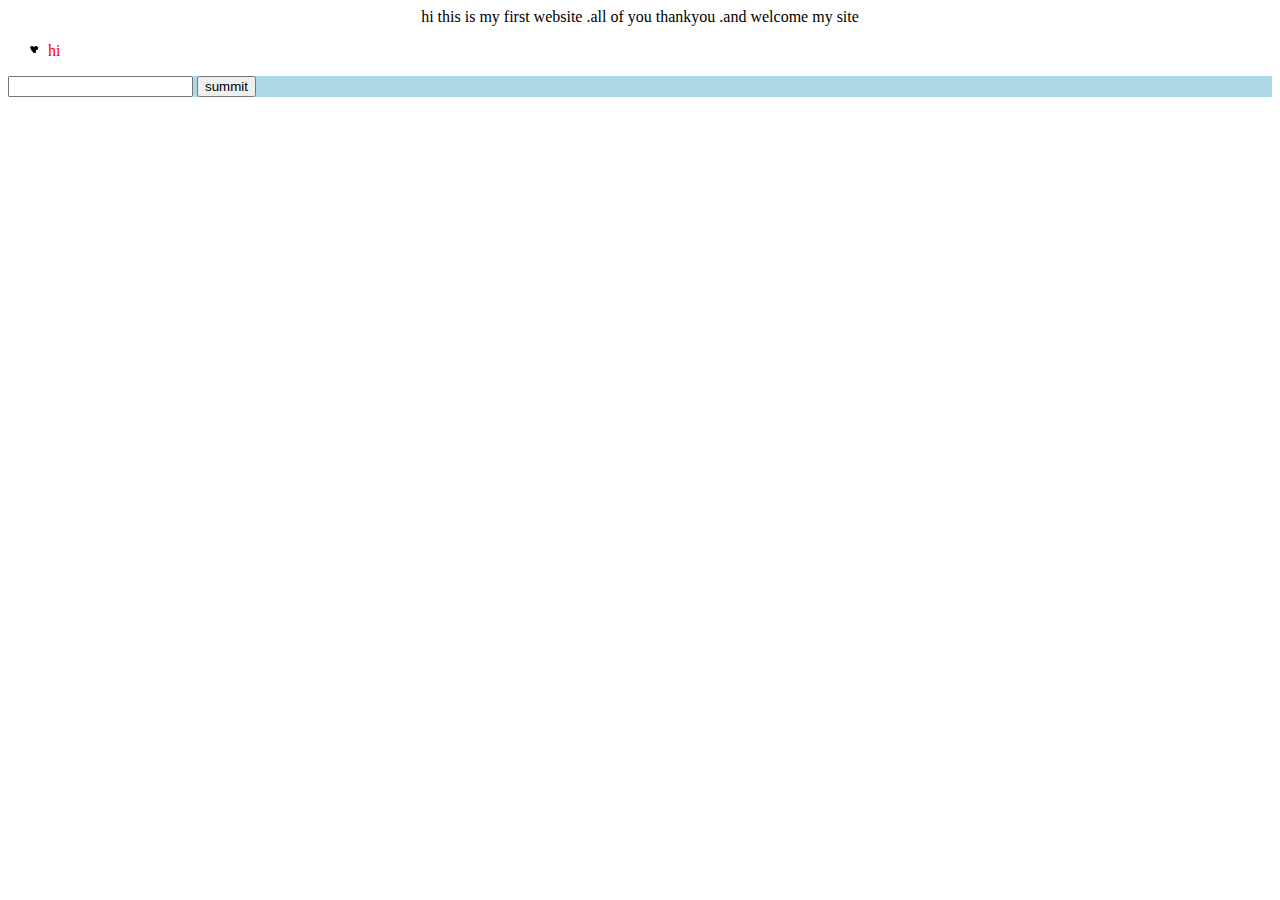
<file: learning/New folder (2)/hh.html>
<html>
<head>
<link rel="stylesheet" href="./s.css">
<title>chumma</title>
</head>
<body>
<div class="c1">
<p> hi this is my first website .all of you thankyou .and welcome my site</p>
</div>
<div class="c2">
<ul>
<li><a href="hi.com">hi</a></li>
</ul>
</div>

<div class="c4">
<form id="f" name="form1" action="bio.html" method="post">
<input type="text">
<button> summit</button>
</form>
</div>
</div>

</body>
</html>
</file>
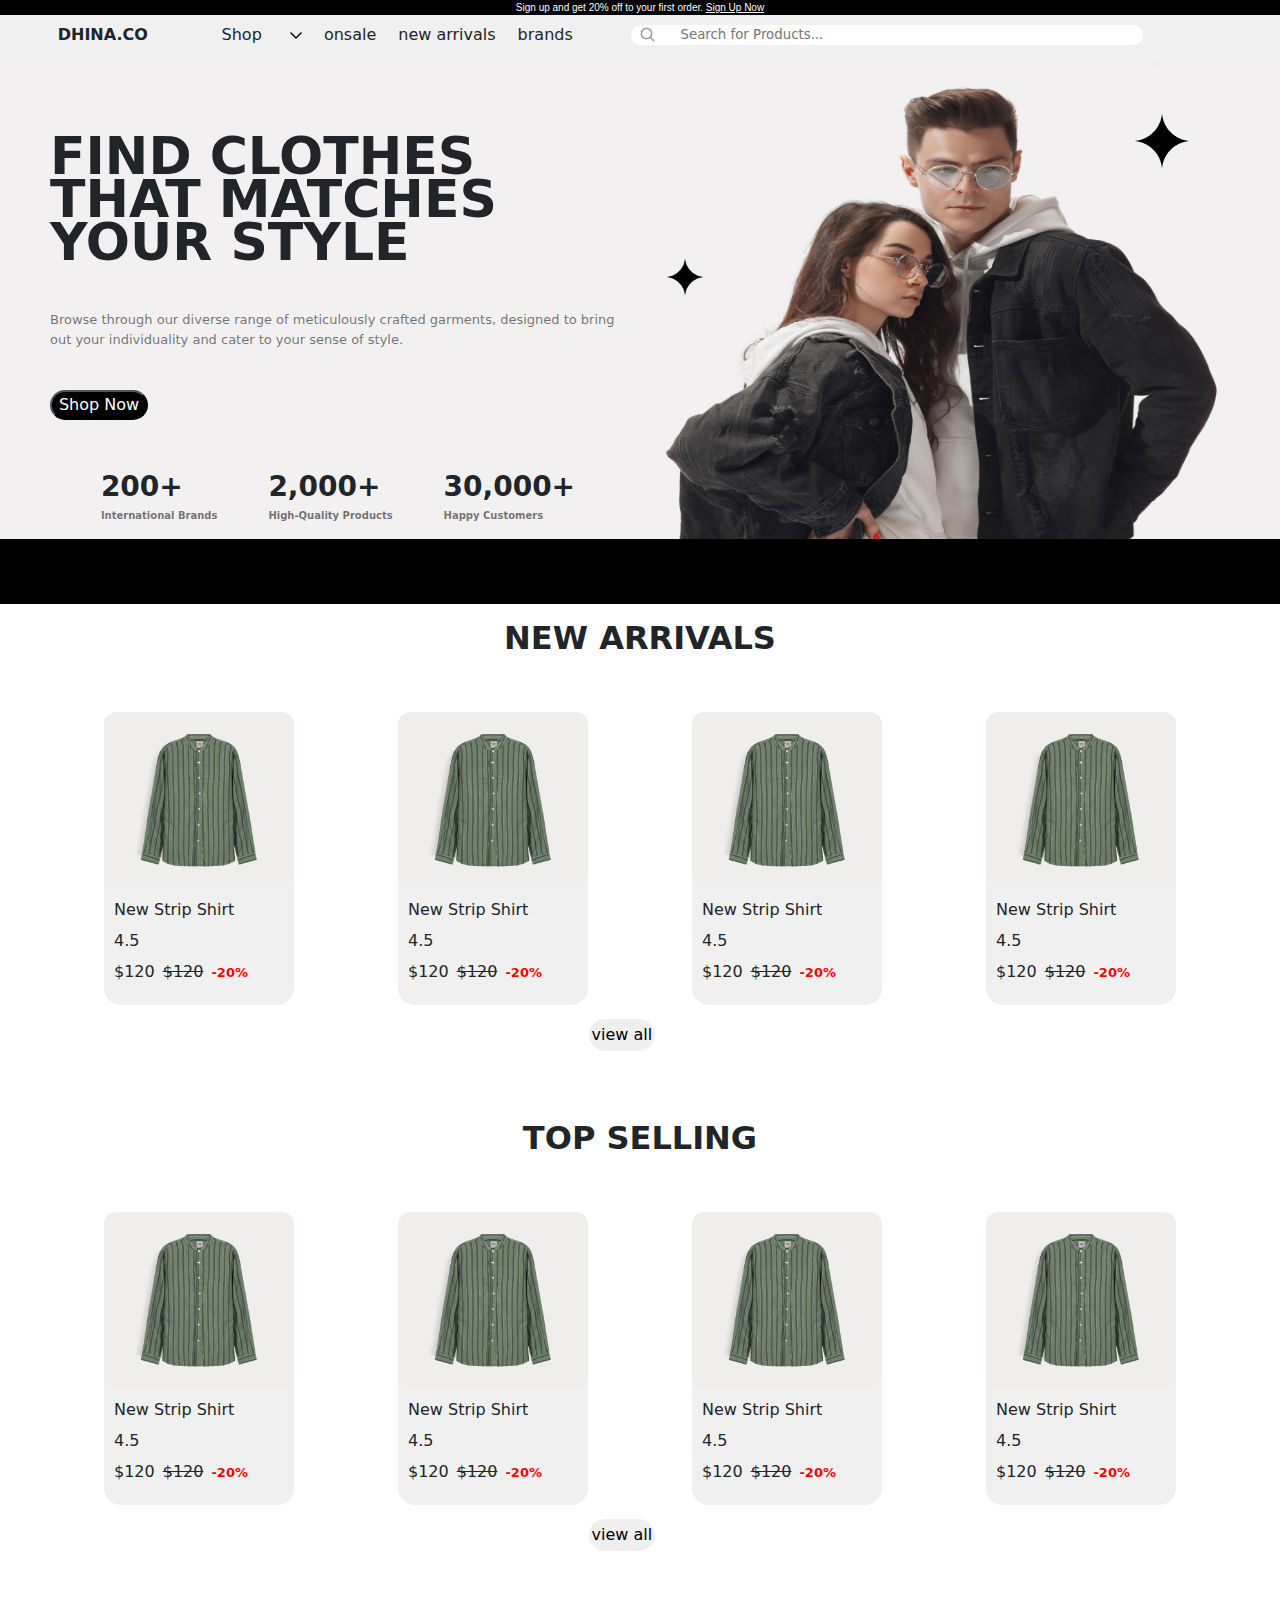
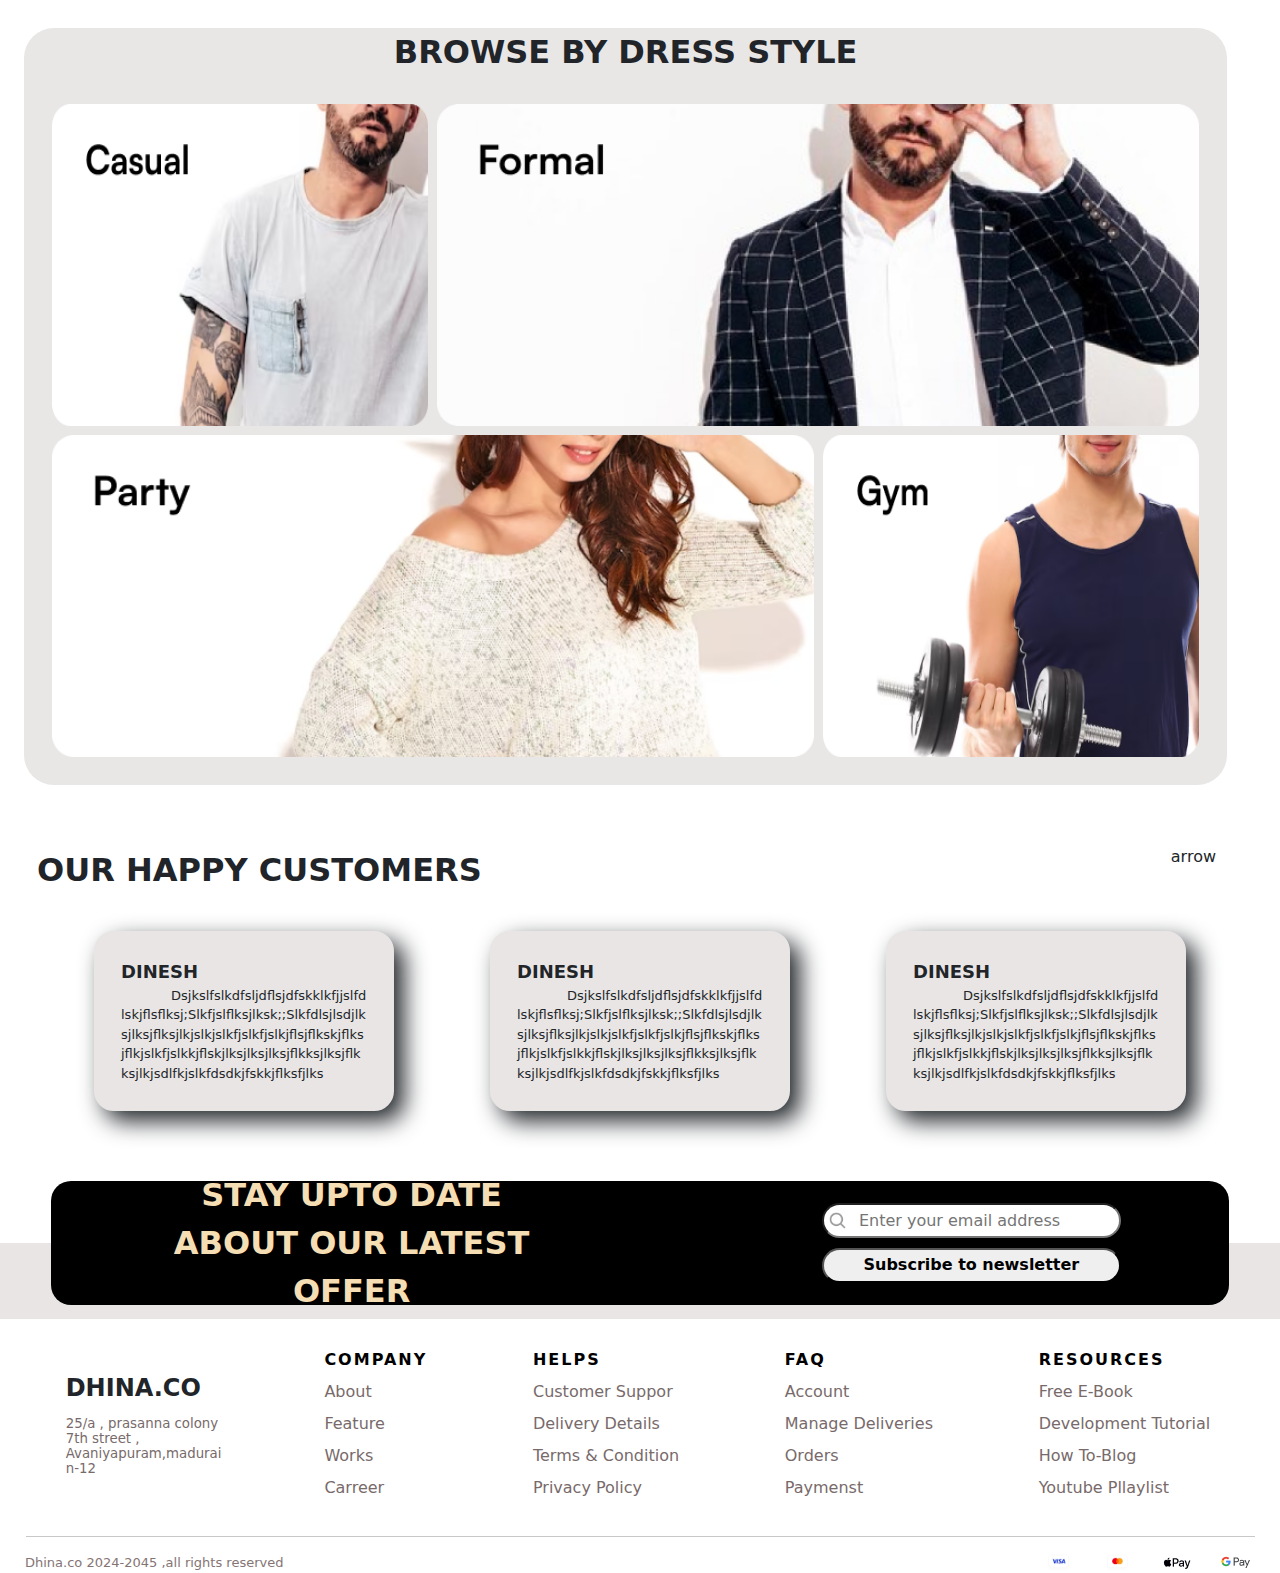
<file: learning/e-commerce/pages/homepage.html>
<!DOCTYPE html>
<html>
<head>
	<meta charset="utf-8">
	<meta name="viewport" content="width=device-width, initial-scale=1">

	<!-- Bootstrap CDN -->
	<link href="https://cdn.jsdelivr.net/npm/bootstrap@5.3.3/dist/css/bootstrap.min.css" rel="stylesheet" integrity="sha384-QWTKZyjpPEjISv5WaRU9OFeRpok6YctnYmDr5pNlyT2bRjXh0JMhjY6hW+ALEwIH" crossorigin="anonymous">

	<!--font awesome --->
	<link rel="stylesheet" href="https://cdnjs.cloudflare.com/ajax/libs/font-awesome/6.5.2/css/all.min.css" integrity="sha512-SnH5WK+bZxgPHs44uWIX+LLJAJ9/2PkPKZ5QiAj6Ta86w+fsb2TkcmfRyVX3pBnMFcV7oQPJkl9QevSCWr3W6A==" crossorigin="anonymous" referrerpolicy="no-referrer" />




	<!--css--->
	<link rel="stylesheet" href="../css/style.css">
	<link rel="stylesheet" href="../css/header.css">
	<link rel="stylesheet" href="../css/banner.css">
	<link rel="stylesheet" href="../css/newarrival.css">
	<link rel='stylesheet' href="../css/category.css">
	<link rel="stylesheet" href="../css/rating_show.css">
	<link rel='stylesheet' href="../css/footer.css">
	<title>Dhina Shop</title>
</head>
<body>
	<div class="contents">
	<div class="top_header_discount">
		<p >Sign up and get 20% off to your first order. <span><a href="#">Sign Up Now</a></span><span><i class="fa-solid fa-xmark"></i></span></p>
		</div>
	<div class="header">
		<p>Dhina.co</p>
		<ul>
			<li class="dropdown"><a href="#" class="dropbtn" >Shop</a>
				<img class="close" src="../assets/images/dropdown.png">
			<!--<img class="open" src="../assets/images/dropdown.png">			-->
  <div class="dropdown-content">
    <a href="#">Link 1</a>
    <a href="#">Link 2</a>
    <a href="#">Link 3</a>
  </div>
						   </li>
			<li><a href="#">onsale</a></li>
			<li><a href="#">new arrivals</a></li>
			<li><a href="#">brands</a></li>
			</ul>
			<input type="text" class="searchbar" placeholder="Search for Products...">
			<ul>
				<li><i class="fa-solid fa-cart-shopping"></i></li>
				<li><i class="fa-solid fa-user"></i></li>
			</ul>
</div>

<div class="banner">
	<img src="../assets/images/banner_star.png" class="star1">
	<img src="../assets/images/banner_star.png" class="star2">
	<div class="texting">
		<p>FIND CLOTHES THAT MATCHES YOUR STYLE</p>
		<p>Browse through our diverse range of meticulously crafted garments, designed to bring out your individuality and cater to your sense of style.</p>
		<button class="banner_btn">Shop Now</button>
		<ul>
			<li>200+<span>International Brands</span></li>
			<li>2,000+<span>High-Quality Products</span></li>
			<li>30,000+<span>Happy Customers</span></li>
			</ul>
			</div>
</div>
<div class="sponsers"> 
	<marquee class="marq"
                 ><div class="marq_div" loop="true"><p>Zudio</p><p>Zara</p><p>polo</p><p>dmart</p><p>local</p></div></marquee> 
             </div>
             <div class="new_arrivals"> 
             	<p class="title">new arrivals</p>
             	<div class="cards">

             		<div class="card_section">
             		<img class="pro_img" src="../assets/images/stripe-shirt.png">
             		<div class="pro_detail">
             		<p class="pro_name">New Strip Shirt</p>
             		<div class="star_rating">
             			<div class="stars">
             				<span class="fa fa-star checked"></span>
             				<span class="fa fa-star checked"></span>
             				<span class="fa fa-star checked"></span>
             				<span class="fa fa-star checked"></span>
             				<span class="fa fa-star checked"></span>
             				<span>4.5</span>
             			</div>
             		</div>
             		<div class="pro_price">
             	<span class="price">$120</span> 
             	<span class="strike_price">$120</span>
             	<p><span class="discount">-20%</span></p>
             </div>
             </div>
             		</div>

             		<div class="card_section">
             		<img class="pro_img" src="../assets/images/stripe-shirt.png">
             		<div class="pro_detail">
             		<p class="pro_name">New Strip Shirt</p>
             		<div class="star_rating">
             			<div class="stars">
             				<span class="fa fa-star checked"></span>
             				<span class="fa fa-star checked"></span>
             				<span class="fa fa-star checked"></span>
             				<span class="fa fa-star checked"></span>
             				<span class="fa fa-star checked"></span>
             				<span>4.5</span>
             			</div>
             		</div>
             		<div class="pro_price">
             	<span class="price">$120</span> 
             	<span class="strike_price">$120</span>
             	<p><span class="discount">-20%</span></p>
             </div>
             </div>
             		</div>
             		<div class="card_section">
             		<img class="pro_img" src="../assets/images/stripe-shirt.png">
             		<div class="pro_detail">
             		<p class="pro_name">New Strip Shirt</p>
             		<div class="star_rating">
             			<div class="stars">
             				<span class="fa fa-star checked"></span>
             				<span class="fa fa-star checked"></span>
             				<span class="fa fa-star checked"></span>
             				<span class="fa fa-star checked"></span>
             				<span class="fa fa-star checked"></span>
             				<span>4.5</span>
             			</div>
             		</div>
             		<div class="pro_price">
             	<span class="price">$120</span> 
             	<span class="strike_price">$120</span>
             	<p><span class="discount">-20%</span></p>
             </div>
             </div>
             		</div>
             		<div class="card_section">
             		<img class="pro_img" src="../assets/images/stripe-shirt.png">
             		<div class="pro_detail">
             		<p class="pro_name">New Strip Shirt</p>
             		<div class="star_rating">
             			<div class="stars">
             				<span class="fa fa-star checked"></span>
             				<span class="fa fa-star checked"></span>
             				<span class="fa fa-star checked"></span>
             				<span class="fa fa-star checked"></span>
             				<span class="fa fa-star checked"></span>
             				<span>4.5</span>
             			</div>
             		</div>
             		<div class="pro_price">
             	<span class="price">$120</span> 
             	<span class="strike_price">$120</span>
             	<p><span class="discount">-20%</span></p>
             </div>
             </div>
             		</div>		
             	</div>
             	<button class="view_all">view all</button>
             </div>







             <div class="new_arrivals"> 
             	<p class="title">top selling</p>
             	<div class="cards">

             		<div class="card_section">
             		<img class="pro_img" src="../assets/images/stripe-shirt.png">
             		<div class="pro_detail">
             		<p class="pro_name">New Strip Shirt</p>
             		<div class="star_rating">
             			<div class="stars">
             				<span class="fa fa-star checked"></span>
             				<span class="fa fa-star checked"></span>
             				<span class="fa fa-star checked"></span>
             				<span class="fa fa-star checked"></span>
             				<span class="fa fa-star checked"></span>
             				<span>4.5</span>
             			</div>
             		</div>
             		<div class="pro_price">
             	<span class="price">$120</span> 
             	<span class="strike_price">$120</span>
             	<p><span class="discount">-20%</span></p>
             </div>
             </div>
             		</div>

             		<div class="card_section">
             		<img class="pro_img" src="../assets/images/stripe-shirt.png">
             		<div class="pro_detail">
             		<p class="pro_name">New Strip Shirt</p>
             		<div class="star_rating">
             			<div class="stars">
             				<span class="fa fa-star checked"></span>
             				<span class="fa fa-star checked"></span>
             				<span class="fa fa-star checked"></span>
             				<span class="fa fa-star checked"></span>
             				<span class="fa fa-star checked"></span>
             				<span>4.5</span>
             			</div>
             		</div>
             		<div class="pro_price">
             	<span class="price">$120</span> 
             	<span class="strike_price">$120</span>
             	<p><span class="discount">-20%</span></p>
             </div>
             </div>
             		</div>
             		<div class="card_section">
             		<img class="pro_img" src="../assets/images/stripe-shirt.png">
             		<div class="pro_detail">
             		<p class="pro_name">New Strip Shirt</p>
             		<div class="star_rating">
             			<div class="stars">
             				<span class="fa fa-star checked"></span>
             				<span class="fa fa-star checked"></span>
             				<span class="fa fa-star checked"></span>
             				<span class="fa fa-star checked"></span>
             				<span class="fa fa-star checked"></span>
             				<span>4.5</span>
             			</div>
             		</div>
             		<div class="pro_price">
             	<span class="price">$120</span> 
             	<span class="strike_price">$120</span>
             	<p><span class="discount">-20%</span></p>
             </div>
             </div>
             		</div>
             		<div class="card_section">
             		<img class="pro_img" src="../assets/images/stripe-shirt.png">
             		<div class="pro_detail">
             		<p class="pro_name">New Strip Shirt</p>
             		<div class="star_rating">
             			<div class="stars">
             				<span class="fa fa-star checked"></span>
             				<span class="fa fa-star checked"></span>
             				<span class="fa fa-star checked"></span>
             				<span class="fa fa-star checked"></span>
             				<span class="fa fa-star checked"></span>
             				<span>4.5</span>
             			</div>
             		</div>
             		<div class="pro_price">
             	<span class="price">$120</span> 
             	<span class="strike_price">$120</span>
             	<p><span class="discount">-20%</span></p>
             </div>
             </div>
             		</div>

             		             		



             	</div>
             	<button class="view_all">view all</button>
             </div>


<! -- Category -->
	<div class="category">
		<div class="item5"><p>browse by dress style</p></div>
		<div class='grid_container'>
             <div class="item1"><img src="../assets/images/casual.png"></div>
             <div class="item2"><img src="../assets/images/formal.png"></div>
             <div class="item3"><img src="../assets/images/party.png"></div>
             <div class="item4"><img src="../assets/images/gym.png"></div>
		</div>
	</div>

	<!--happy customers -->
	<div class="ratings_show">
<div class="heading"><p>Our Happy Customers </p></div>
<div class="arrows">arrow</div>
<div class="carowsal">
<div class="rating_detail">
	<div class="stars">
             				<span class="fa fa-star checked"></span>
             				<span class="fa fa-star checked"></span>
             				<span class="fa fa-star checked"></span>
             				<span class="fa fa-star checked"></span>
             				<span class="fa fa-star checked"></span>
             			</div>
             			<div class="name">Dinesh</div>
             			<div class="description">dsjkslfslkdfsljdflsjdfskklkfjjslfdlskjflsflksj;slkfjslflksjlksk;;slkfdlsjlsdjlksjlksjflksjlkjslkjslkfjslkfjslkjflsjflkskjflksjflkjslkfjslkkjflskjlksjlksjlksjflkksjlksjflkksjlkjsdlfkjslkfdsdkjfskkjflksfjlks</div>

</div>
<div class="rating_detail">
	<div class="stars">
             				<span class="fa fa-star checked"></span>
             				<span class="fa fa-star checked"></span>
             				<span class="fa fa-star checked"></span>
             				<span class="fa fa-star checked"></span>
             				<span class="fa fa-star checked"></span>
             			</div>
             			<div class="name">Dinesh</div>
             			<div class="description">dsjkslfslkdfsljdflsjdfskklkfjjslfdlskjflsflksj;slkfjslflksjlksk;;slkfdlsjlsdjlksjlksjflksjlkjslkjslkfjslkfjslkjflsjflkskjflksjflkjslkfjslkkjflskjlksjlksjlksjflkksjlksjflkksjlkjsdlfkjslkfdsdkjfskkjflksfjlks</div>

</div>
<div class="rating_detail">
	<div class="stars">
             				<span class="fa fa-star checked"></span>
             				<span class="fa fa-star checked"></span>
             				<span class="fa fa-star checked"></span>
             				<span class="fa fa-star checked"></span>
             				<span class="fa fa-star checked"></span>
             			</div>
             			<div class="name">Dinesh</div>
             			<div class="description">dsjkslfslkdfsljdflsjdfskklkfjjslfdlskjflsflksj;slkfjslflksjlksk;;slkfdlsjlsdjlksjlksjflksjlkjslkjslkfjslkfjslkjflsjflkskjflksjflkjslkfjslkkjflskjlksjlksjlksjflkksjlksjflkksjlkjsdlfkjslkfdsdkjfskkjflksfjlks</div>

</div>
</div>
</div>

<!-- subscribe -->

<div class="subscribe">
<div class="main_container">
<div class="desc">stay upto date about our latest offer</div>
<div class="inputs">
<input type="text" placeholder="Enter your email address" >
<input type="button" value='Subscribe to newsletter'> 
</div>
</div>
</div>

<!-- footer -->
<div class="footer">
     <div class="foo_add">
     	<p class="logo">Dhina.co</p>
     	<p class='address'>25/a , prasanna colony 7th street , Avaniyapuram,madurain-12</p> 
     	<ul class="social_links">
<li><a href="#"><i class="fa-brands fa-square-x-twitter"></i></a></li>
<li><a href="#"><i class="fa-brands fa-square-facebook"></i></a></li>
<li><a href="#"><i class="fa-brands fa-square-instagram"></i></a></li>
<li><a href="#"><i class="fa-brands fa-square-whatsapp"></i></a></li>
     	</ul>
     </div>

     <div>
<ul>
	<li>company</li>
	<li><a href="#">about</a></li>
	<li><a href="#">feature</a></li>
	<li><a href="#">works</a></li>
	<li><a href="#">carreer</a></li>
</ul>
     </div>

<div>
<ul>
	<li>helps</li>
	<li><a href="#">customer suppor</a></li>
	<li><a href="#">delivery details</a></li>
	<li><a href="#">terms & condition</a></li>
	<li><a href="#">privacy policy</a></li>
</ul>
     </div>

     <div>
<ul>
	<li>faq</li>
	<li><a href="#">account</a></li>
	<li><a href="#">manage deliveries</a></li>
	<li><a href="#">orders</a></li>
	<li><a href="#">paymenst</a></li>
</ul>
     </div>

     <div>
<ul>
	<li>Resources</li>
	<li><a href="#">free e-book</a></li>
	<li><a href="#">development tutorial</a></li>
	<li><a href="#">how to-blog</a></li>
	<li><a href="#">youtube pllaylist</a></li>
</ul>
     </div>


</div>

<! -- copyright -->
<hr>
	<div class="copyright">
		<div class="rights_text"><p>Dhina.co 2024-2045 ,all rights reserved</p></div>
		<div class="payments">
			<img src="../assets/images/visa.png">
			<img src="../assets/images/mastercard.png">
			<img src="../assets/images/applepay.png">
			<img src="../assets/images/gpay.png">

		</div>

	</div>

</div>
<!-- bootstrap Script -->
<script src="https://cdn.jsdelivr.net/npm/bootstrap@5.3.3/dist/js/bootstrap.bundle.min.js" integrity="sha384-YvpcrYf0tY3lHB60NNkmXc5s9fDVZLESaAA55NDzOxhy9GkcIdslK1eN7N6jIeHz" crossorigin="anonymous"></script>


</body>
</html>
</file>
<file: learning/bootsrap_eccommerse/css/index.css>
/* over all */

:root{
    --gray:#ebe5e5;
    --lgray : #f4f0f1;
    --fontgray : #0000008a;;
}

*{
    margin:0;
    padding:0;
    box-sizing: border-box;
}

body{
    margin:0;
    padding:0;
}

p{
    margin:0;
}

/*  top_header_discount */

.top_header_discount{
	    height: 20px;
    background: black;
    text-align: center;
    font-size: small;
    color: white;
}

.top_header_discount a{
        text-decoration: none;
    color: inherit;
}

.top_header_discount i{
        padding:3px;
}

/* navbar section */

.header{
    background : var(--gray);
    max-height: fit-content;
    height: fit-content;
}

.header  img{
        height: 64px;
    width: 132px;
}
.header .navigations{
        display: inline-flex;
    gap: 14px;
    list-style: none;
}
.header input[type="search"]{
    height:30px;
    width:420px;
    padding-left: 50px;
    border: aliceblue;
    border-radius: 13px;
    background-image:url(../assets/search.png);
    background-repeat: no-repeat;
    font-size: smaller;
    background-position: 9px;       
    background-size: 15px;
}
.navbar-brand{
margin:0;
text-transform: uppercase;
    font-weight: bolder;
}

.search_sm_form{
    flex-grow:2;
}

.search_sm_form input[type="search"]{
    height:30px;
    width:250px;
    padding-left: 50px;
    border: aliceblue;
    border-radius: 13px;
    background-image:url(../assets/search.png);
    background-repeat: no-repeat;
    font-size: smaller;
    background-position: 9px;       
    background-size: 15px;
}
.search_form{
    flex-grow : 3;
}

/* banner section */

.bannner{
    background-color:var(--lgray);
}

.image img{
 height : 100%;
 width:100%;
}
.texting{
    width:100%;
}
.texting p:first-child{
    margin: 0;
    font-weight: bolder;
    line-height: 30px;
}

.texting p:nth-child(2){
    font-size: 13px;
   /* padding-top: 14px; */
    color:var(--fontgray);
}

.banner_btn{
height: 30px;
    width: 98px;
    border-radius: 15px;
    transition:all 0.5s;
}

.banner_btn:hover{
    background-color: white;
    color: black;
}


.texting ul{
    display:flex;
    flex-direction:row;
    justify-content: space-evenly;
    padding:0;
}

.texting ul li{
    display:flex;
    font-size: 28px;
    flex-direction: column;
    font-weight: bolder;
}

.texting ul li span{
    font-size:10px;
    color:#0000008a;
}


/* subscribe section */
.subscribe  input{
    border-radius: 20px;
    height: 35px;
   
}
.subscribe input:not([type="text"]){
    font-weight:bold;
    width :210px
}

.subscribe input[type="text"]{
background-image: url(../assets/mail.png);
    background-repeat: no-repeat;
    background-position: 5px;
    background-size: 17px;
    padding-left: 35px;
}

.subscribe{
margin-top: 56px;
    height: auto;
    display: flex;
    min-height: 44px;
        background-image: linear-gradient(to bottom, white 50% ,#e9e5e5 50%);
    justify-content: center;
    align-items: center;
}



/* footer section */

/*.social_links{
    display:flex;
    justify-content:space-around;
    align-items:center;
        padding: 0;
        color:black;
    margin: 0;
}*/

.footer ul li{
    list-style-type:none;
    color: black;
    padding: 4px;
}

.footer ul:not(.social_links) li{
    color: #786a6a;
}

.footer ul:not(.social_links) li:first-child{
    font-weight: bold;
    color:black;
    text-transform: uppercase;
    letter-spacing: 2px;
}

.footer ul li a{
    color : inherit;
    text-decoration:none;
    text-transform:capitalize;
}
</file>
<file: learning/demo/css/header.css>
*{
	margin:0;
	padding:0;
}

.container{
	padding:20px;
	position:relative;
}


/*  HEADER  Start */


.header{
	display:flex;
	padding:9px;
	justify-content:space-around;
	align-items:center;
	    margin-top: 5px;
}

.logo,.navlink.others{
	flow-shrink:0;
}

.header .logo img {
	cursor:pointer;
    height: 46px;
    width: 198px;
}

.navlinks ul{	
    display: flex;
    justify-content:space-around;
    list-style-type: none;
    gap: 33px;
}

.navlinks ul li{
	text-transform:capitalize;
	position:relative;
}
.navlinks ul li a{
	color:blue;
	text-decoration : none
}

.navlinks ul li::after{
	content : "";
	height : 3px;
	width:0%;
	position : absolute;
	bottom:0;
	left:0;
	background: violet;
	transition:0.5s;
}

.navlinks ul li a:hover { 
	text-shadow: 0 0 5px #ff0000; 
}

.navlinks ul li:hover::after{
	width:100%;
}


.others input[type=text] {
  background-color: white;
  background-image: url('../assets/searchicon.png');
  background-position: 2px 1px;
  background-repeat: no-repeat;
  padding-left: 20px;
      background-size: contain;
      box-shadow: 2px 2px 4px #615EFC;
}



.others{
	display:flex;
	justify-content:space-around;
	gap: 33px;
}

.others .create {
    width: 50px;
    background-color: #615EFC;
    height: 22px;
    position: relative;
    border-radius: 4px;
    cursor:pointer;
}
 .profile,.wallet{
	cursor:pointer;
}

.profile i:hover + .profile_detail{
	display:flex;
}

.create span{
    position: absolute;
    left: 9%;
}

.profile_detail {
    display: none;
    position: absolute;
    background: red;
    right: 3%;
    height: 170px;
    z-index: 1;
    width: 285px;
    top: 79%;
    border-radius: 34px;
    transition:0.5s;
    /* bottom: -154px; */
}
</file>
<file: learning/demo/css/ad.css>
.ad{
	display : grid;
	grid-template-columns:1fr 1fr;
	padding:20px;
}

.main_ad_img{
	height:200px;
	width:200px;
}

.ad_data{
	padding:20px;
}

.ad_img{
	border:2px solid red;
	border-radius:26px;
}

.main_ad_img{
        height: 237px;
    width: 514px;
    border-radius: 28px 28px 0 0;
}

.ad_footer{
	height: 27px;
	padding:20px;
	display:flex;
    border-top: 2px solid blue;
    position:relative;
}

.ad_footer img{
	    bottom: 18px;
    left: 11%;
	    border-radius: 50%;
    position: absolute;
	height:30px;
	width:30px;
}

.ad_footer p{
	position: absolute;
    bottom: 24%;
    left: 23%;
}
</file>
<file: learning/html page-ecommerce/css/style.css>
/*@import url('https://fonts.googleapis.com/css2?family=Lora:ital,wght@0,400..700;1,400..700&display=swap');*/
*{
	margin : 0;
	padding:0;
   /*font-family: "Lora", serif;
   font-optical-sizing: auto;
   font-weight: 400;
   font-style: normal;
   */
}
p{
    margin:0;
    pading:0;
}
body{
	background-color:white;
}
.contents{
    position:relative;
}
</file>
<file: learning/html page-ecommerce/css/header.css>
/* header top section */

.top_header_discount{
	background-color : black;
	    min-height: 15px;
    min-width: 100%;
    position : relative;
    text-align:center;
    max-height: 15px;
}

.top_header_discount p{
	    color: #ffffff;
    font-size: 10px;
    font-weight: 300;
    font-family: 'Satoshi', sans-serif;
    grid-column-end: 1;

}

.top_header_discount i{
position : absolute;
top:2px;
right:6%;
max-height: 1px;
    height: 1px;

}

.top_header_discount p{
    margin-bottom: 0;
}

.top_header_discount a{
	color : inherit
}


/* header section */

.header{
    height : 40px;
    background-color:#F0F0F0;
    display:flex;   
    justify-content:space-evenly;
    align-items:center;
}   

.dropbtn {
  color: white;
  padding: 16px;
  font-size: 16px;
  border: none;
}

.dropdown {
  position: relative;
  display: inline-block;
}

.dropdown-content {
  display: none;
  position: absolute;
  background-color: #f1f1f1;
  min-width: 160px;
  box-shadow: 0px 8px 16px 0px rgba(0,0,0,0.2);
  z-index: 1;
}

.dropdown-content a {
  color: black;
  padding: 12px 16px;
  text-decoration: none;
  display: block;
}

.dropdown-content a:hover {background-color: #ddd;}

.dropdown:hover .dropdown-content {display: block;}


.dropdown:hover .close{
   transform : rotate(180deg);
}



.header ul{
    list-style : none;
    display:flex;
    justify-content:space-evenly;
    gap:22px;
    margin:0;
    padding:0;
}

.header p{
margin:0;
text-transform: uppercase;
    font-weight: bolder;
}
}

.header ul li{
    color:black;    
}

.header ul li img{
    padding-left: 7px;
}

.header ul li::after{
    content:"";
    height:3px;
    width:100%;
    background-color:blue;
}

.header ul li a{
    text-decoration:none;
    color:inherit;
}

.header input[type="text"]{
            width: 40%;
    padding-left: 50px;
    border: aliceblue;
    border-radius: 13px;
    background-image:url(../assets/images/search.png);
    background-repeat: no-repeat;
    font-size: smaller;
    background-position: 9px;
    background-size: 15px;
}
</file>
<file: learning/html page-ecommerce/css/banner.css>
.banner{
	background-color:red;
	height: 100%;
    min-height:100%;
	background-image:url(../assets/images/banner.png);
	background-repeat: no-repeat;
	background-size:100% 100%;
	position : relative;

}

.banner .texting{
    width: 45%;
    /* padding: 100px; */
    display: flex;
    max-height: 500px;
    justify-content: center;
    gap: 32px;
    flex-direction: column;
    /* padding: 72px; */
    /* padding-right: 50%; */
    margin-left: 50px;
    padding-top: 80px;
    /* margin-top: 19px; */
}

.banner .texting p:first-child{
	font-size: 52px;
    margin: 0;
    font-weight: bolder;
    line-height: 43px;
}

.banner .texting p:nth-child(2){
	font-size: 13px;
    padding-top: 14px;
    color:#0000008a;
}

.banner .banner_btn{
height: 30px;
    width: 98px;
    background-color: black;
    color: white;
    margin-top:9px;
    border-radius: 15px;
    margin-bottom: 14px;
    transition:all 0.5s;
}

.banner .banner_btn:hover{

    background-color: white;
    color: black;
}

.texting ul{
	display:flex;
	flex-direction:row;
	justify-content: space-evenly;
	padding:0;
}

.texting ul li{
	display:flex;
	font-size: 28px;
    flex-direction: column;
    font-weight: bolder;
}

.texting ul li span{
	font-size:10px;
	color:#0000008a;
}

.banner img{
	position : absolute;
}

.banner .star1{
	right: 7%;
    top: 12%;
}

.banner .star2{
	    left: 52%;
    top: 42%;
    height: 38px;
}

.sponsers{
    height: 65px;
    background-color: black;
    color: white;
    display:flex;
    justify-content:center;
    align-items:center;
}

.sponsers .marq .marq_div{
	display: flex;
    align-items: center;
    justify-content: space-evenly;
}

.sponsers p{
	text-transform:uppercase;
	font-size: x-large;
    font-weight: bolder;
}
</file>
<file: learning/html page-ecommerce/css/newarrival.css>
.new_arrivals{
	height:500px;
	background-color:#00000000;
}

.new_arrivals .title{
	text-align:center;
	    text-transform: uppercase;
    font-size: xx-large;
    font-weight: bolder;
    padding-top: 10px;
}
.pro_price{
	    display: flex;
    gap: 8px;

}



.new_arrivals .pro_img{

	    height: 60%;
    width: 100%;
}

.new_arrivals .card_section .discount{
	color:red;
	font-size: 13px;
    font-weight: bolder;
}

.new_arrivals .view_all{
	text-align: center;
    margin: 14px 46%;
    height: 32px;
    width: 66px;
    border: 1px solid #f0f0f0;
    border-radius: 16px;
}

.new_arrivals .view_all:hover{
	color:blue;
}
.new_arrivals .card_section{
	background-color:#F0F0F0;
	    height: 293px;
    width: 190px;
    border-radius:17px;
}

.card_section .pro_detail{
    padding: 10px;
    display: flex;
    flex-direction: column;
    gap: 7px;
}

.new_arrivals .pro_name{
	text-transform:capitalize;
}

.card_section .strike_price{
	text-decoration: line-through;
}

.new_arrivals .cards{
	display:flex;
	justify-content:space-evenly;
	align-items:center;
	margin-top:50px;
}
</file>
<file: learning/html page-ecommerce/css/category.css>
.category{
	        height: fit-content;
    width: 94%;
    background: #e9e6e6;
    margin: 24px 24px 24px 24px;
    border-radius: 30px;
}

.category .item5{
    text-align: center;
    font-size: xx-large;
    font-weight: bolder;
    text-transform: uppercase;
}

.item1 { grid-area : a; }
.item2 { grid-area : b; }
.item3 { grid-area : c; }
.item5 { grid-area : d; }

.grid_container{
	display: grid;
    grid-template-areas: 'a b b' 'c c d';
    grid-template-columns: repeat(3,minmax(0,1fr));
    padding: 28px;
    gap: 9px;
}



.category img{
    width: -webkit-fill-available;
    height: -webkit-fill-available;
}
</file>
<file: learning/html page-ecommerce/css/rating_show.css>
.heading{
		padding: 37px;
    text-align: left;
    text-transform: uppercase;
    font-size: xx-large;
    font-weight: bolder;
}

.ratings_show{
	position:relative;
}

.arrows{
	position:absolute;
	top: 12%;
    right: 5%;
}

.carowsal{
	display:flex;
	justify-content:space-evenly;
	align-items:center;
	gap:2px;
}


.rating_detail{
	    height: 180px;
    background: #e9e5e5;
    width: 300px;
    display: flex;
    flex-direction: column;
    justify-content: space-evenly;
    /* align-items: center; */
    /* margin-top: 40px; */
    padding: 25px;
        box-shadow: 10px 10px 23px;
    border-radius: 20px;
    border: 2px solid #e9e5e5;
}

.rating_detail .description{
	overflow-wrap: break-word;
	text-transform: capitalize;
    font-size: small;
    text-indent: 50px;
}

.rating_detail .name{
	text-transform: uppercase;
    font-size: large;
    font-weight: 600;
}


.subscribe{
margin-top: 56px;
    height: 152px;
    display: flex;
    min-height: 44px;
        background-image: linear-gradient(to bottom, white 50% ,#e9e5e5 50%);
    justify-content: center;
    align-items: center;
}

.subscribe .main_container{
	display: flex;
    border-radius: 31px;
   justify-content: space-around;
    align-items: center;
    padding: 62px;
    width: 92%;
    border-radius:20px;
    background: black;
    height: 124px;


    
}

.subscribe .main_container .desc{
	    text-transform: uppercase;
    color: wheat;
    font-size: xx-large;
    font-weight: bolder;
    text-align: center;
    max-width: 385px;
}

.subscribe .main_container .inputs{
    display:flex;
    flex-direction:column;
    gap:10px;
    padding-left:186px;
        width: 485px;
}

.subscribe .main_container input{
    border-radius: 20px;
    height: 35px;
   
}

.subscribe .main_container input:not([type="text"]){
    font-weight:bold;
}

.subscribe .main_container input[type="text"]{
background-image: url(../assets/images/search.png);
    background-repeat: no-repeat;
    background-position: 5px;
    background-size: 17px;
    padding-left: 35px;}
</file>
<file: learning/html page-ecommerce/css/footer.css>
.footer{
	display:flex;
	justify-content:space-evenly;
	align-items:center;
	margin-top: 25px;
}

.footer .foo_add .logo{
	text-transform: uppercase;
    font-size: x-large;
    font-weight: bolder;
    margin-bottom: 10px;
}


.footer .address{
	overflow-wrap: break-word;
    width: 157px;
    line-height: 15px;
    font-size: smaller;
    font-weight: 400;
    color: #786a6a;
    margin: 10px 0px;
}

.social_links{
	display:flex;
	justify-content:space-around;
	align-items:center;
	    padding: 0;
	    color:black;
    margin: 0;
}

.footer ul li{
	list-style-type:none;
	color: black;
	padding: 4px;
}

.footer ul:not(.social_links) li{
	color: #786a6a;
}

.footer ul:not(.social_links) li:first-child{
	font-weight: bold;
	color:black;
    text-transform: uppercase;
    letter-spacing: 2px;
}

.footer ul li a{
	color : inherit;
	text-decoration:none;
	text-transform:capitalize;
}

.copyright{
	    display: flex;
    justify-content: space-between;
    padding: 0 25px;
}

.payments img{
	    height: 20px;
    width: 39px;
    object-fit: scale-down;
}
.payments{
	display: flex;
    height: 20px;
    gap: 20px;
}

.rights_text{
	    font-size: small;
    color: #857474;
}

hr{
	width:96%;
	margin-left:26px;
}
</file>
<file: learning/responsive_navbar/style.css>
*{
	margin : 0px;
	padding:0px;
}
.navbar{
	display :flex;
	justify-content:space-between;
	align-items:center;
	background-color:#6d8381;
}
.logo{
	font-size:20px;
    font-weight: 500;
    margin: 8px;
    color : white
}

.nav_links ul {
	display:flex;
}

.nav_links ul li{
	list-style-type : none;
	color : black;
	display:flex;
	position:relative;
	transition : 0.5s
}

.nav_links ul li a{
    text-decoration: none;
    color:inherit;
    padding: 10px;
    display:block;
    text-transform : uppercase;
    transition : 0.5s
}

.nav_links ul li::after{
	content : " ";
	height : 3px;
	background:blue;
	width:0%;
	position:absolute;
	left: 10%;
    bottom: 20%;
    transition:0.5s;
}

.nav_links ul li a:hover{
color : red	
}

.nav_links ul li:hover{
	background:green;
}

.nav_links ul li:hover::after{
	width:82%;
}

.btn{
	background-color:red;
	    height: 25px;
    width: 27px;
        flex-direction: column;
    display: flex;
    justify-content: space-around;
    align-items:center;
    position:absolute;
    right:1%;
    top:2%;
    display:none;
	}
.bar{
	height : 5px;
	width : 80%;
	background-color:white;
}


@media (max-width : 600px){
	.btn{
		display:flex;
		cursor : pointer
	}
	.navbar{
		flex-direction:column;
		align-items:flex-start;
	}
	.nav_links{
		display:none;
		width:100%;
	}
	.nav_links ul {
		flex-direction:column;
	}

	.nav_links ul li{
		justify-content:center;
	}

.nav_links ul li:hover::after{
	width:20%;
}

.nav_links ul li::after{
	left:40%;
}

.nav_links.active{
	display:block;
}


}
</file>
<file: learning/New folder (2)/s.css>
.c1{
	
	text-align:center;
	border:10px;
	border:10px,20px;
	
}	
a{
	text-decoration:none;
	color:red;
	
}
li{
	list-style-image:url("./im.png");
}
marquee{
	text-transform:leftwards;
}
.c4{
	background-color:lightblue;
}
</file>
<file: learning/e-commerce/css/style.css>
/*@import url('https://fonts.googleapis.com/css2?family=Lora:ital,wght@0,400..700;1,400..700&display=swap');*/
*{
	margin : 0;
	padding:0;
   /*font-family: "Lora", serif;
   font-optical-sizing: auto;
   font-weight: 400;
   font-style: normal;
   */
}
p{
    margin:0;
    pading:0;
}
body{
	background-color:white;
}
.contents{
    position:relative;
}
</file>
<file: learning/e-commerce/css/header.css>
/* header top section */

.top_header_discount{
	background-color : black;
	    min-height: 15px;
    min-width: 100%;
    position : relative;
    text-align:center;
    max-height: 15px;
}

.top_header_discount p{
	    color: #ffffff;
    font-size: 10px;
    font-weight: 300;
    font-family: 'Satoshi', sans-serif;
    grid-column-end: 1;

}

.top_header_discount i{
position : absolute;
top:2px;
right:6%;
max-height: 1px;
    height: 1px;

}

.top_header_discount p{
    margin-bottom: 0;
}

.top_header_discount a{
	color : inherit
}


/* header section */

.header{
    height : 40px;
    background-color:#F0F0F0;
    display:flex;   
    justify-content:space-evenly;
    align-items:center;
}   

.dropbtn {
  color: white;
  padding: 16px;
  font-size: 16px;
  border: none;
}

.dropdown {
  position: relative;
  display: inline-block;
}

.dropdown-content {
  display: none;
  position: absolute;
  background-color: #f1f1f1;
  min-width: 160px;
  box-shadow: 0px 8px 16px 0px rgba(0,0,0,0.2);
  z-index: 1;
}

.dropdown-content a {
  color: black;
  padding: 12px 16px;
  text-decoration: none;
  display: block;
}

.dropdown-content a:hover {background-color: #ddd;}

.dropdown:hover .dropdown-content {display: block;}


.dropdown:hover .close{
   transform : rotate(180deg);
}



.header ul{
    list-style : none;
    display:flex;
    justify-content:space-evenly;
    gap:22px;
    margin:0;
    padding:0;
}

.header p{
margin:0;
text-transform: uppercase;
    font-weight: bolder;
}
}

.header ul li{
    color:black;    
}

.header ul li img{
    padding-left: 7px;
}

.header ul li::after{
    content:"";
    height:3px;
    width:100%;
    background-color:blue;
}

.header ul li a{
    text-decoration:none;
    color:inherit;
}

.header input[type="text"]{
            width: 40%;
    padding-left: 50px;
    border: aliceblue;
    border-radius: 13px;
    background-image:url(../assets/images/search.png);
    background-repeat: no-repeat;
    font-size: smaller;
    background-position: 9px;
    background-size: 15px;
}
</file>
<file: learning/e-commerce/css/banner.css>
.banner{
	background-color:red;
	height: 100%;
    min-height:100%;
	background-image:url(../assets/images/banner.png);
	background-repeat: no-repeat;
	background-size:100% 100%;
	position : relative;

}

.banner .texting{
    width: 45%;
    /* padding: 100px; */
    display: flex;
    max-height: 500px;
    justify-content: center;
    gap: 32px;
    flex-direction: column;
    /* padding: 72px; */
    /* padding-right: 50%; */
    margin-left: 50px;
    padding-top: 80px;
    /* margin-top: 19px; */
}

.banner .texting p:first-child{
	font-size: 52px;
    margin: 0;
    font-weight: bolder;
    line-height: 43px;
}

.banner .texting p:nth-child(2){
	font-size: 13px;
    padding-top: 14px;
    color:#0000008a;
}

.banner .banner_btn{
height: 30px;
    width: 98px;
    background-color: black;
    color: white;
    margin-top:9px;
    border-radius: 15px;
    margin-bottom: 14px;
    transition:all 0.5s;
}

.banner .banner_btn:hover{

    background-color: white;
    color: black;
}

.texting ul{
	display:flex;
	flex-direction:row;
	justify-content: space-evenly;
	padding:0;
}

.texting ul li{
	display:flex;
	font-size: 28px;
    flex-direction: column;
    font-weight: bolder;
}

.texting ul li span{
	font-size:10px;
	color:#0000008a;
}

.banner img{
	position : absolute;
}

.banner .star1{
	right: 7%;
    top: 12%;
}

.banner .star2{
	    left: 52%;
    top: 42%;
    height: 38px;
}

.sponsers{
    height: 65px;
    background-color: black;
    color: white;
    display:flex;
    justify-content:center;
    align-items:center;
}

.sponsers .marq .marq_div{
	display: flex;
    align-items: center;
    justify-content: space-evenly;
}

.sponsers p{
	text-transform:uppercase;
	font-size: x-large;
    font-weight: bolder;
}
</file>
<file: learning/e-commerce/css/newarrival.css>
.new_arrivals{
	height:500px;
	background-color:#00000000;
}

.new_arrivals .title{
	text-align:center;
	    text-transform: uppercase;
    font-size: xx-large;
    font-weight: bolder;
    padding-top: 10px;
}
.pro_price{
	    display: flex;
    gap: 8px;

}



.new_arrivals .pro_img{

	    height: 60%;
    width: 100%;
}

.new_arrivals .card_section .discount{
	color:red;
	font-size: 13px;
    font-weight: bolder;
}

.new_arrivals .view_all{
	text-align: center;
    margin: 14px 46%;
    height: 32px;
    width: 66px;
    border: 1px solid #f0f0f0;
    border-radius: 16px;
}

.new_arrivals .view_all:hover{
	color:blue;
}
.new_arrivals .card_section{
	background-color:#F0F0F0;
	    height: 293px;
    width: 190px;
    border-radius:17px;
}

.card_section .pro_detail{
    padding: 10px;
    display: flex;
    flex-direction: column;
    gap: 7px;
}

.new_arrivals .pro_name{
	text-transform:capitalize;
}

.card_section .strike_price{
	text-decoration: line-through;
}

.new_arrivals .cards{
	display:flex;
	justify-content:space-evenly;
	align-items:center;
	margin-top:50px;
}
</file>
<file: learning/e-commerce/css/category.css>
.category{
	        height: fit-content;
    width: 94%;
    background: #e9e6e6;
    margin: 24px 24px 24px 24px;
    border-radius: 30px;
}

.category .item5{
    text-align: center;
    font-size: xx-large;
    font-weight: bolder;
    text-transform: uppercase;
}

.item1 { grid-area : a; }
.item2 { grid-area : b; }
.item3 { grid-area : c; }
.item5 { grid-area : d; }

.grid_container{
	display: grid;
    grid-template-areas: 'a b b' 'c c d';
    grid-template-columns: repeat(3,minmax(0,1fr));
    padding: 28px;
    gap: 9px;
}



.category img{
    width: -webkit-fill-available;
    height: -webkit-fill-available;
}
</file>
<file: learning/e-commerce/css/rating_show.css>
.heading{
		padding: 37px;
    text-align: left;
    text-transform: uppercase;
    font-size: xx-large;
    font-weight: bolder;
}

.ratings_show{
	position:relative;
}

.arrows{
	position:absolute;
	top: 12%;
    right: 5%;
}

.carowsal{
	display:flex;
	justify-content:space-evenly;
	align-items:center;
	gap:2px;
}


.rating_detail{
	    height: 180px;
    background: #e9e5e5;
    width: 300px;
    display: flex;
    flex-direction: column;
    justify-content: space-evenly;
    /* align-items: center; */
    /* margin-top: 40px; */
    padding: 25px;
        box-shadow: 10px 10px 23px;
    border-radius: 20px;
    border: 2px solid #e9e5e5;
}

.rating_detail .description{
	overflow-wrap: break-word;
	text-transform: capitalize;
    font-size: small;
    text-indent: 50px;
}

.rating_detail .name{
	text-transform: uppercase;
    font-size: large;
    font-weight: 600;
}


.subscribe{
margin-top: 56px;
    height: 152px;
    display: flex;
    min-height: 44px;
        background-image: linear-gradient(to bottom, white 50% ,#e9e5e5 50%);
    justify-content: center;
    align-items: center;
}

.subscribe .main_container{
	display: flex;
    border-radius: 31px;
   justify-content: space-around;
    align-items: center;
    padding: 62px;
    width: 92%;
    border-radius:20px;
    background: black;
    height: 124px;


    
}

.subscribe .main_container .desc{
	    text-transform: uppercase;
    color: wheat;
    font-size: xx-large;
    font-weight: bolder;
    text-align: center;
    max-width: 385px;
}

.subscribe .main_container .inputs{
    display:flex;
    flex-direction:column;
    gap:10px;
    padding-left:186px;
        width: 485px;
}

.subscribe .main_container input{
    border-radius: 20px;
    height: 35px;
   
}

.subscribe .main_container input:not([type="text"]){
    font-weight:bold;
}

.subscribe .main_container input[type="text"]{
background-image: url(../assets/images/search.png);
    background-repeat: no-repeat;
    background-position: 5px;
    background-size: 17px;
    padding-left: 35px;}
</file>
<file: learning/e-commerce/css/footer.css>
.footer{
	display:flex;
	justify-content:space-evenly;
	align-items:center;
	margin-top: 25px;
}

.footer .foo_add .logo{
	text-transform: uppercase;
    font-size: x-large;
    font-weight: bolder;
    margin-bottom: 10px;
}


.footer .address{
	overflow-wrap: break-word;
    width: 157px;
    line-height: 15px;
    font-size: smaller;
    font-weight: 400;
    color: #786a6a;
    margin: 10px 0px;
}

.social_links{
	display:flex;
	justify-content:space-around;
	align-items:center;
	    padding: 0;
	    color:black;
    margin: 0;
}

.footer ul li{
	list-style-type:none;
	color: black;
	padding: 4px;
}

.footer ul:not(.social_links) li{
	color: #786a6a;
}

.footer ul:not(.social_links) li:first-child{
	font-weight: bold;
	color:black;
    text-transform: uppercase;
    letter-spacing: 2px;
}

.footer ul li a{
	color : inherit;
	text-decoration:none;
	text-transform:capitalize;
}

.copyright{
	    display: flex;
    justify-content: space-between;
    padding: 0 25px;
}

.payments img{
	    height: 20px;
    width: 39px;
    object-fit: scale-down;
}
.payments{
	display: flex;
    height: 20px;
    gap: 20px;
}

.rights_text{
	    font-size: small;
    color: #857474;
}

hr{
	width:96%;
	margin-left:26px;
}
</file>
